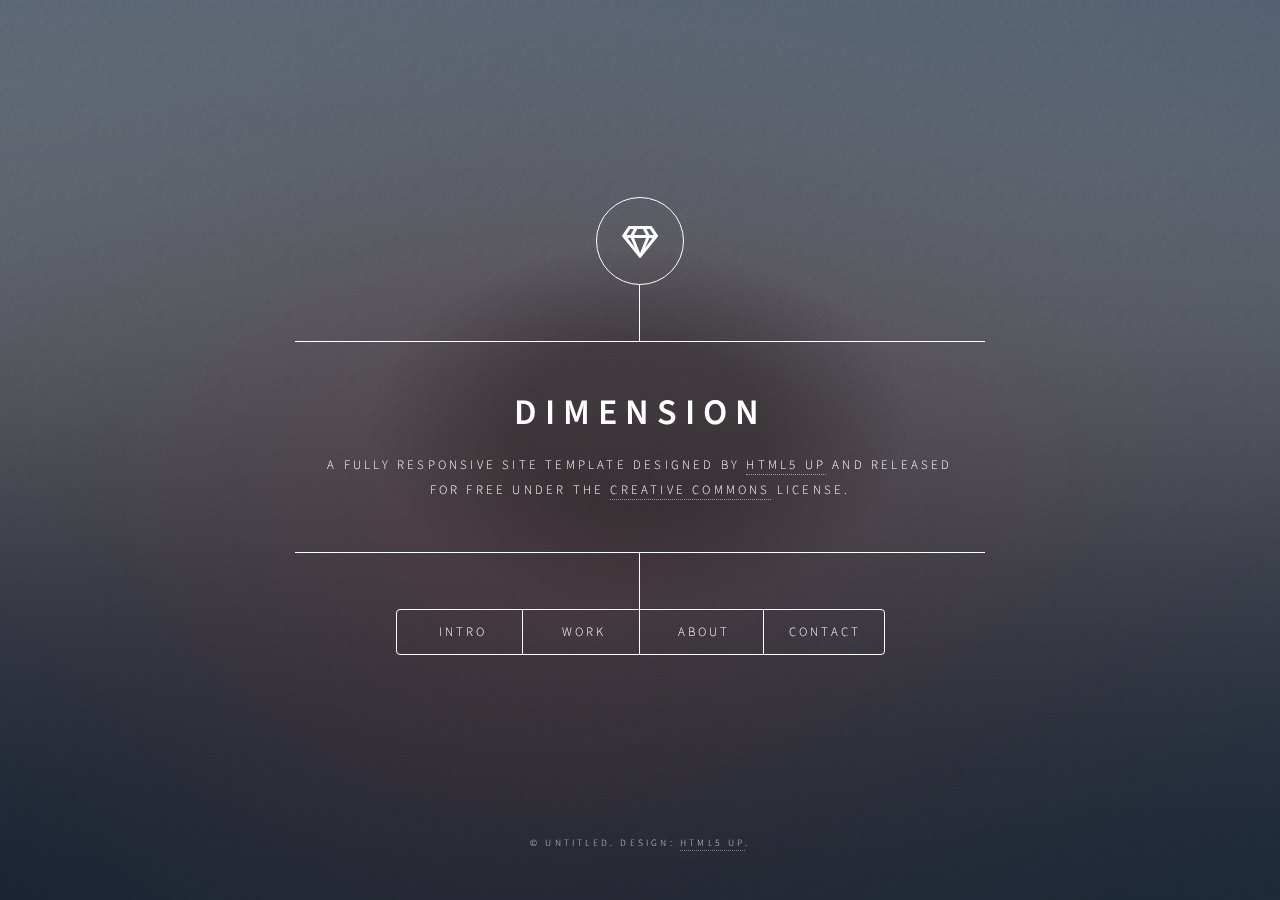
<file: backup.html>
<!DOCTYPE HTML>
<!--
	Dimension by HTML5 UP
	html5up.net | @ajlkn
	Free for personal and commercial use under the CCA 3.0 license (html5up.net/license)
-->
<html>
	<head>
		<title>Dimension by HTML5 UP</title>
		<meta charset="utf-8" />
		<meta name="viewport" content="width=device-width, initial-scale=1, user-scalable=no" />
		<link rel="stylesheet" href="assets/css/main.css" />
		<noscript><link rel="stylesheet" href="assets/css/noscript.css" /></noscript>
	</head>
	<body class="is-preload">

		<!-- Wrapper -->
			<div id="wrapper">

				<!-- Header -->
					<header id="header">
						<div class="logo">
							<span class="icon fa-gem"></span>
						</div>
						<div class="content">
							<div class="inner">
								<h1>Dimension</h1>
								<p>A fully responsive site template designed by <a href="https://html5up.net">HTML5 UP</a> and released<br />
								for free under the <a href="https://html5up.net/license">Creative Commons</a> license.</p>
							</div>
						</div>
						<nav>
							<ul>
								<li><a href="#intro">Intro</a></li>
								<li><a href="#work">Work</a></li>
								<li><a href="#about">About</a></li>
								<li><a href="#contact">Contact</a></li>
								<!--<li><a href="#elements">Elements</a></li>-->
							</ul>
						</nav>
					</header>

				<!-- Main -->
					<div id="main">

						<!-- Intro -->
							<article id="intro">
								<h2 class="major">Intro</h2>
								<span class="image main"><img src="images/pic01.jpg" alt="" /></span>
								<p>Aenean ornare velit lacus, ac varius enim ullamcorper eu. Proin aliquam facilisis ante interdum congue. Integer mollis, nisl amet convallis, porttitor magna ullamcorper, amet egestas mauris. Ut magna finibus nisi nec lacinia. Nam maximus erat id euismod egestas. By the way, check out my <a href="#work">awesome work</a>.</p>
								<p>Lorem ipsum dolor sit amet, consectetur adipiscing elit. Duis dapibus rutrum facilisis. Class aptent taciti sociosqu ad litora torquent per conubia nostra, per inceptos himenaeos. Etiam tristique libero eu nibh porttitor fermentum. Nullam venenatis erat id vehicula viverra. Nunc ultrices eros ut ultricies condimentum. Mauris risus lacus, blandit sit amet venenatis non, bibendum vitae dolor. Nunc lorem mauris, fringilla in aliquam at, euismod in lectus. Pellentesque habitant morbi tristique senectus et netus et malesuada fames ac turpis egestas. In non lorem sit amet elit placerat maximus. Pellentesque aliquam maximus risus, vel sed vehicula.</p>
							</article>

						<!-- Work -->
							<article id="work">
								<h2 class="major">Work</h2>
								<span class="image main"><img src="images/pic02.jpg" alt="" /></span>
								<p>Adipiscing magna sed dolor elit. Praesent eleifend dignissim arcu, at eleifend sapien imperdiet ac. Aliquam erat volutpat. Praesent urna nisi, fringila lorem et vehicula lacinia quam. Integer sollicitudin mauris nec lorem luctus ultrices.</p>
								<p>Nullam et orci eu lorem consequat tincidunt vivamus et sagittis libero. Mauris aliquet magna magna sed nunc rhoncus pharetra. Pellentesque condimentum sem. In efficitur ligula tate urna. Maecenas laoreet massa vel lacinia pellentesque lorem ipsum dolor. Nullam et orci eu lorem consequat tincidunt. Vivamus et sagittis libero. Mauris aliquet magna magna sed nunc rhoncus amet feugiat tempus.</p>
							</article>

						<!-- About -->
							<article id="about">
								<h2 class="major">About</h2>
								<span class="image main"><img src="images/pic03.jpg" alt="" /></span>
								<p>Lorem ipsum dolor sit amet, consectetur et adipiscing elit. Praesent eleifend dignissim arcu, at eleifend sapien imperdiet ac. Aliquam erat volutpat. Praesent urna nisi, fringila lorem et vehicula lacinia quam. Integer sollicitudin mauris nec lorem luctus ultrices. Aliquam libero et malesuada fames ac ante ipsum primis in faucibus. Cras viverra ligula sit amet ex mollis mattis lorem ipsum dolor sit amet.</p>
							</article>

						<!-- Contact -->
							<article id="contact">
								<h2 class="major">Contact</h2>
								<form method="post" action="#">
									<div class="fields">
										<div class="field half">
											<label for="name">Name</label>
											<input type="text" name="name" id="name" />
										</div>
										<div class="field half">
											<label for="email">Email</label>
											<input type="text" name="email" id="email" />
										</div>
										<div class="field">
											<label for="message">Message</label>
											<textarea name="message" id="message" rows="4"></textarea>
										</div>
									</div>
									<ul class="actions">
										<li><input type="submit" value="Send Message" class="primary" /></li>
										<li><input type="reset" value="Reset" /></li>
									</ul>
								</form>
								<ul class="icons">
									<li><a href="#" class="icon brands fa-twitter"><span class="label">Twitter</span></a></li>
									<li><a href="#" class="icon brands fa-facebook-f"><span class="label">Facebook</span></a></li>
									<li><a href="#" class="icon brands fa-instagram"><span class="label">Instagram</span></a></li>
									<li><a href="#" class="icon brands fa-github"><span class="label">GitHub</span></a></li>
								</ul>
							</article>

						<!-- Elements -->
							<article id="elements">
								<h2 class="major">Elements</h2>

								<section>
									<h3 class="major">Text</h3>
									<p>This is <b>bold</b> and this is <strong>strong</strong>. This is <i>italic</i> and this is <em>emphasized</em>.
									This is <sup>superscript</sup> text and this is <sub>subscript</sub> text.
									This is <u>underlined</u> and this is code: <code>for (;;) { ... }</code>. Finally, <a href="#">this is a link</a>.</p>
									<hr />
									<h2>Heading Level 2</h2>
									<h3>Heading Level 3</h3>
									<h4>Heading Level 4</h4>
									<h5>Heading Level 5</h5>
									<h6>Heading Level 6</h6>
									<hr />
									<h4>Blockquote</h4>
									<blockquote>Fringilla nisl. Donec accumsan interdum nisi, quis tincidunt felis sagittis eget tempus euismod. Vestibulum ante ipsum primis in faucibus vestibulum. Blandit adipiscing eu felis iaculis volutpat ac adipiscing accumsan faucibus. Vestibulum ante ipsum primis in faucibus lorem ipsum dolor sit amet nullam adipiscing eu felis.</blockquote>
									<h4>Preformatted</h4>
									<pre><code>i = 0;

while (!deck.isInOrder()) {
    print 'Iteration ' + i;
    deck.shuffle();
    i++;
}

print 'It took ' + i + ' iterations to sort the deck.';</code></pre>
								</section>

								<section>
									<h3 class="major">Lists</h3>

									<h4>Unordered</h4>
									<ul>
										<li>Dolor pulvinar etiam.</li>
										<li>Sagittis adipiscing.</li>
										<li>Felis enim feugiat.</li>
									</ul>

									<h4>Alternate</h4>
									<ul class="alt">
										<li>Dolor pulvinar etiam.</li>
										<li>Sagittis adipiscing.</li>
										<li>Felis enim feugiat.</li>
									</ul>

									<h4>Ordered</h4>
									<ol>
										<li>Dolor pulvinar etiam.</li>
										<li>Etiam vel felis viverra.</li>
										<li>Felis enim feugiat.</li>
										<li>Dolor pulvinar etiam.</li>
										<li>Etiam vel felis lorem.</li>
										<li>Felis enim et feugiat.</li>
									</ol>
									<h4>Icons</h4>
									<ul class="icons">
										<li><a href="#" class="icon brands fa-twitter"><span class="label">Twitter</span></a></li>
										<li><a href="#" class="icon brands fa-facebook-f"><span class="label">Facebook</span></a></li>
										<li><a href="#" class="icon brands fa-instagram"><span class="label">Instagram</span></a></li>
										<li><a href="#" class="icon brands fa-github"><span class="label">Github</span></a></li>
									</ul>

									<h4>Actions</h4>
									<ul class="actions">
										<li><a href="#" class="button primary">Default</a></li>
										<li><a href="#" class="button">Default</a></li>
									</ul>
									<ul class="actions stacked">
										<li><a href="#" class="button primary">Default</a></li>
										<li><a href="#" class="button">Default</a></li>
									</ul>
								</section>

								<section>
									<h3 class="major">Table</h3>
									<h4>Default</h4>
									<div class="table-wrapper">
										<table>
											<thead>
												<tr>
													<th>Name</th>
													<th>Description</th>
													<th>Price</th>
												</tr>
											</thead>
											<tbody>
												<tr>
													<td>Item One</td>
													<td>Ante turpis integer aliquet porttitor.</td>
													<td>29.99</td>
												</tr>
												<tr>
													<td>Item Two</td>
													<td>Vis ac commodo adipiscing arcu aliquet.</td>
													<td>19.99</td>
												</tr>
												<tr>
													<td>Item Three</td>
													<td> Morbi faucibus arcu accumsan lorem.</td>
													<td>29.99</td>
												</tr>
												<tr>
													<td>Item Four</td>
													<td>Vitae integer tempus condimentum.</td>
													<td>19.99</td>
												</tr>
												<tr>
													<td>Item Five</td>
													<td>Ante turpis integer aliquet porttitor.</td>
													<td>29.99</td>
												</tr>
											</tbody>
											<tfoot>
												<tr>
													<td colspan="2"></td>
													<td>100.00</td>
												</tr>
											</tfoot>
										</table>
									</div>

									<h4>Alternate</h4>
									<div class="table-wrapper">
										<table class="alt">
											<thead>
												<tr>
													<th>Name</th>
													<th>Description</th>
													<th>Price</th>
												</tr>
											</thead>
											<tbody>
												<tr>
													<td>Item One</td>
													<td>Ante turpis integer aliquet porttitor.</td>
													<td>29.99</td>
												</tr>
												<tr>
													<td>Item Two</td>
													<td>Vis ac commodo adipiscing arcu aliquet.</td>
													<td>19.99</td>
												</tr>
												<tr>
													<td>Item Three</td>
													<td> Morbi faucibus arcu accumsan lorem.</td>
													<td>29.99</td>
												</tr>
												<tr>
													<td>Item Four</td>
													<td>Vitae integer tempus condimentum.</td>
													<td>19.99</td>
												</tr>
												<tr>
													<td>Item Five</td>
													<td>Ante turpis integer aliquet porttitor.</td>
													<td>29.99</td>
												</tr>
											</tbody>
											<tfoot>
												<tr>
													<td colspan="2"></td>
													<td>100.00</td>
												</tr>
											</tfoot>
										</table>
									</div>
								</section>

								<section>
									<h3 class="major">Buttons</h3>
									<ul class="actions">
										<li><a href="#" class="button primary">Primary</a></li>
										<li><a href="#" class="button">Default</a></li>
									</ul>
									<ul class="actions">
										<li><a href="#" class="button">Default</a></li>
										<li><a href="#" class="button small">Small</a></li>
									</ul>
									<ul class="actions">
										<li><a href="#" class="button primary icon solid fa-download">Icon</a></li>
										<li><a href="#" class="button icon solid fa-download">Icon</a></li>
									</ul>
									<ul class="actions">
										<li><span class="button primary disabled">Disabled</span></li>
										<li><span class="button disabled">Disabled</span></li>
									</ul>
								</section>

								<section>
									<h3 class="major">Form</h3>
									<form method="post" action="#">
										<div class="fields">
											<div class="field half">
												<label for="demo-name">Name</label>
												<input type="text" name="demo-name" id="demo-name" value="" placeholder="Jane Doe" />
											</div>
											<div class="field half">
												<label for="demo-email">Email</label>
												<input type="email" name="demo-email" id="demo-email" value="" placeholder="jane@untitled.tld" />
											</div>
											<div class="field">
												<label for="demo-category">Category</label>
												<select name="demo-category" id="demo-category">
													<option value="">-</option>
													<option value="1">Manufacturing</option>
													<option value="1">Shipping</option>
													<option value="1">Administration</option>
													<option value="1">Human Resources</option>
												</select>
											</div>
											<div class="field half">
												<input type="radio" id="demo-priority-low" name="demo-priority" checked>
												<label for="demo-priority-low">Low</label>
											</div>
											<div class="field half">
												<input type="radio" id="demo-priority-high" name="demo-priority">
												<label for="demo-priority-high">High</label>
											</div>
											<div class="field half">
												<input type="checkbox" id="demo-copy" name="demo-copy">
												<label for="demo-copy">Email me a copy</label>
											</div>
											<div class="field half">
												<input type="checkbox" id="demo-human" name="demo-human" checked>
												<label for="demo-human">Not a robot</label>
											</div>
											<div class="field">
												<label for="demo-message">Message</label>
												<textarea name="demo-message" id="demo-message" placeholder="Enter your message" rows="6"></textarea>
											</div>
										</div>
										<ul class="actions">
											<li><input type="submit" value="Send Message" class="primary" /></li>
											<li><input type="reset" value="Reset" /></li>
										</ul>
									</form>
								</section>

							</article>

					</div>

				<!-- Footer -->
					<footer id="footer">
						<p class="copyright">&copy; Untitled. Design: <a href="https://html5up.net">HTML5 UP</a>.</p>
					</footer>

			</div>

		<!-- BG -->
			<div id="bg"></div>

		<!-- Scripts -->
			<script src="assets/js/jquery.min.js"></script>
			<script src="assets/js/browser.min.js"></script>
			<script src="assets/js/breakpoints.min.js"></script>
			<script src="assets/js/util.js"></script>
			<script src="assets/js/main.js"></script>

	</body>
</html>
</file>
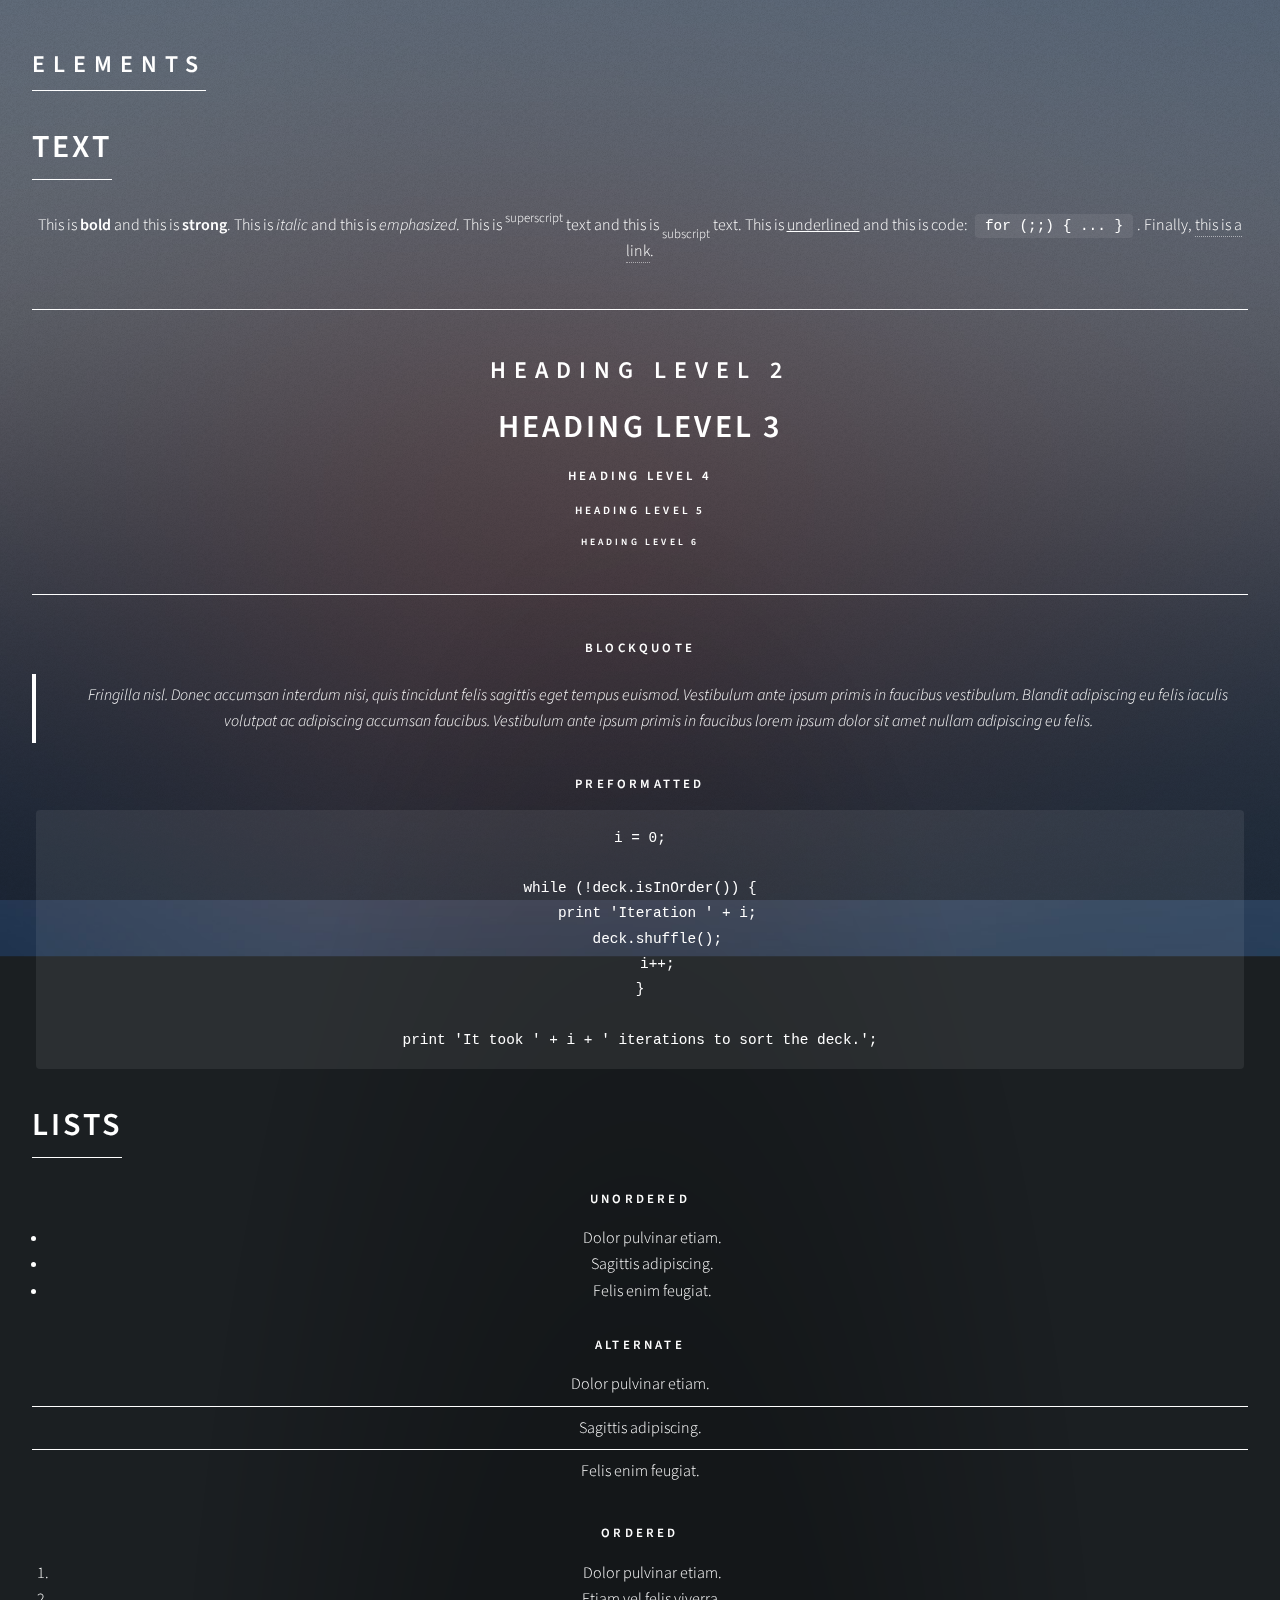
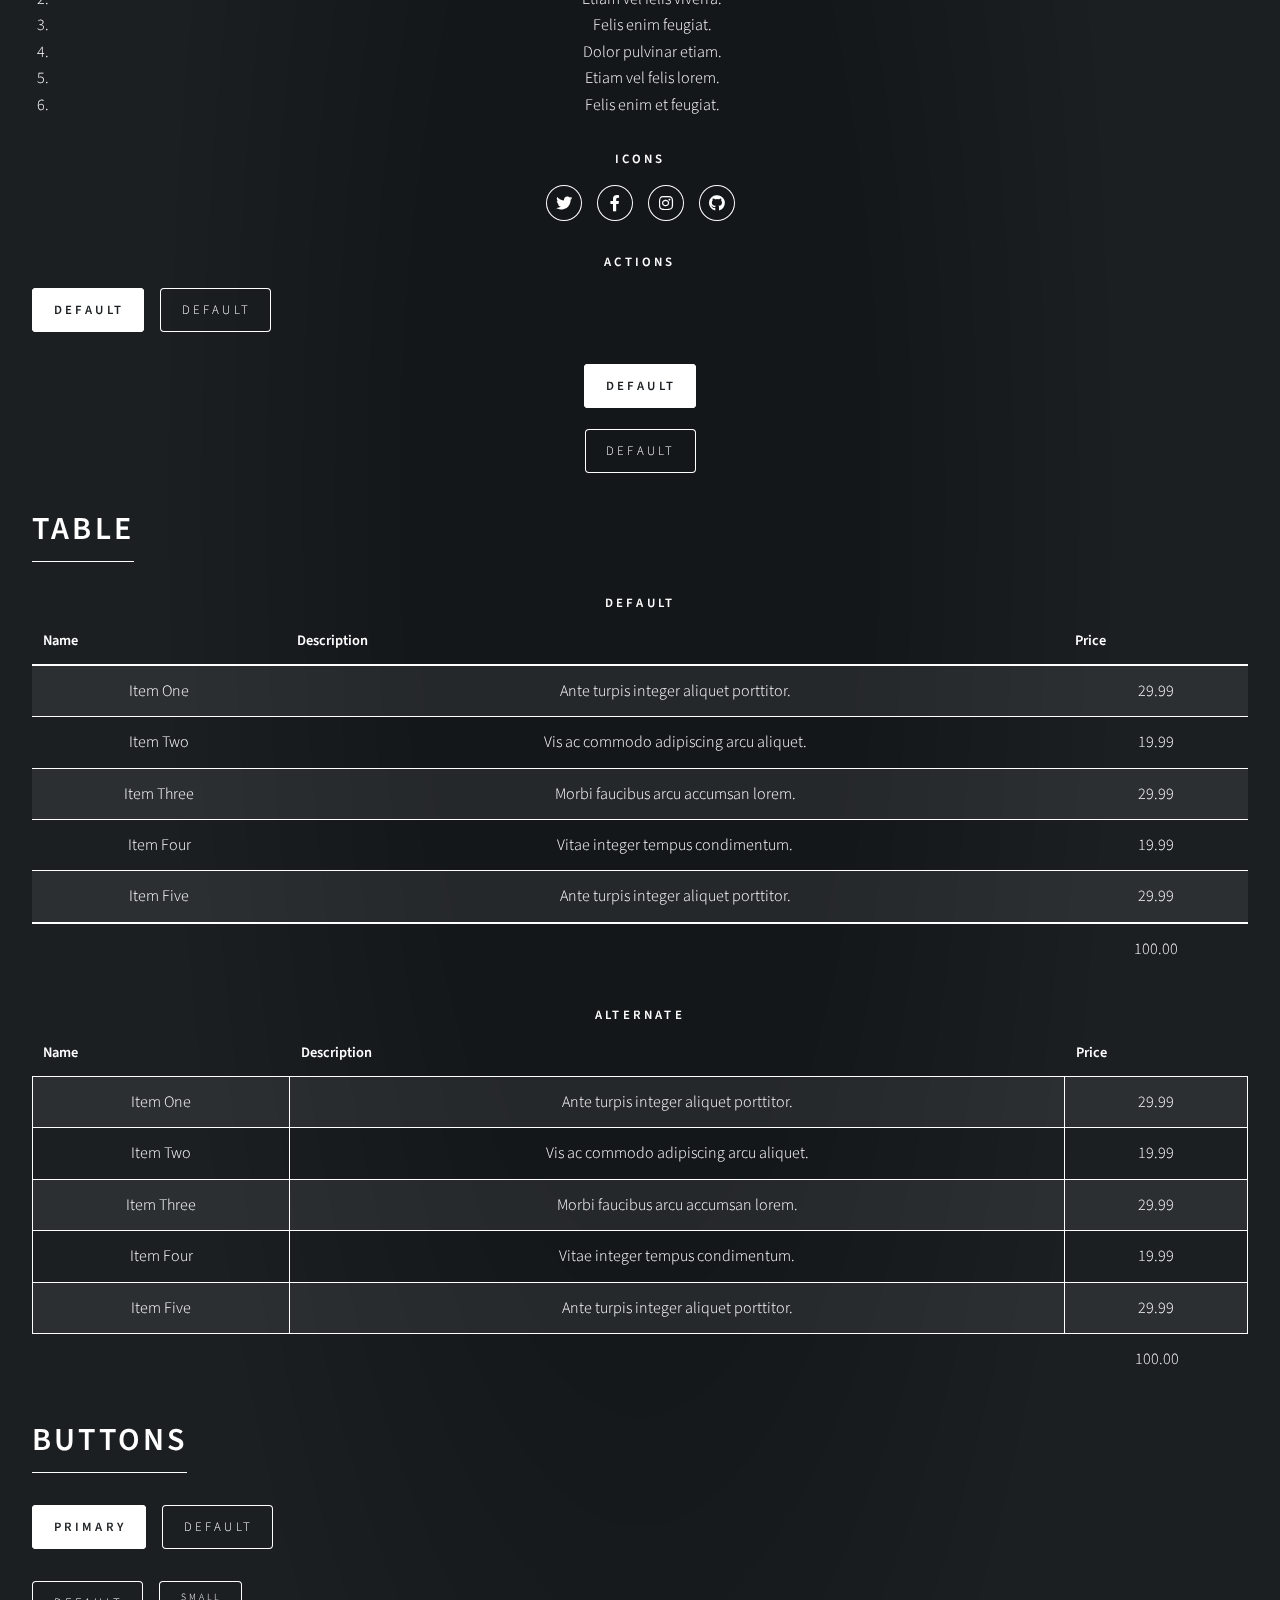
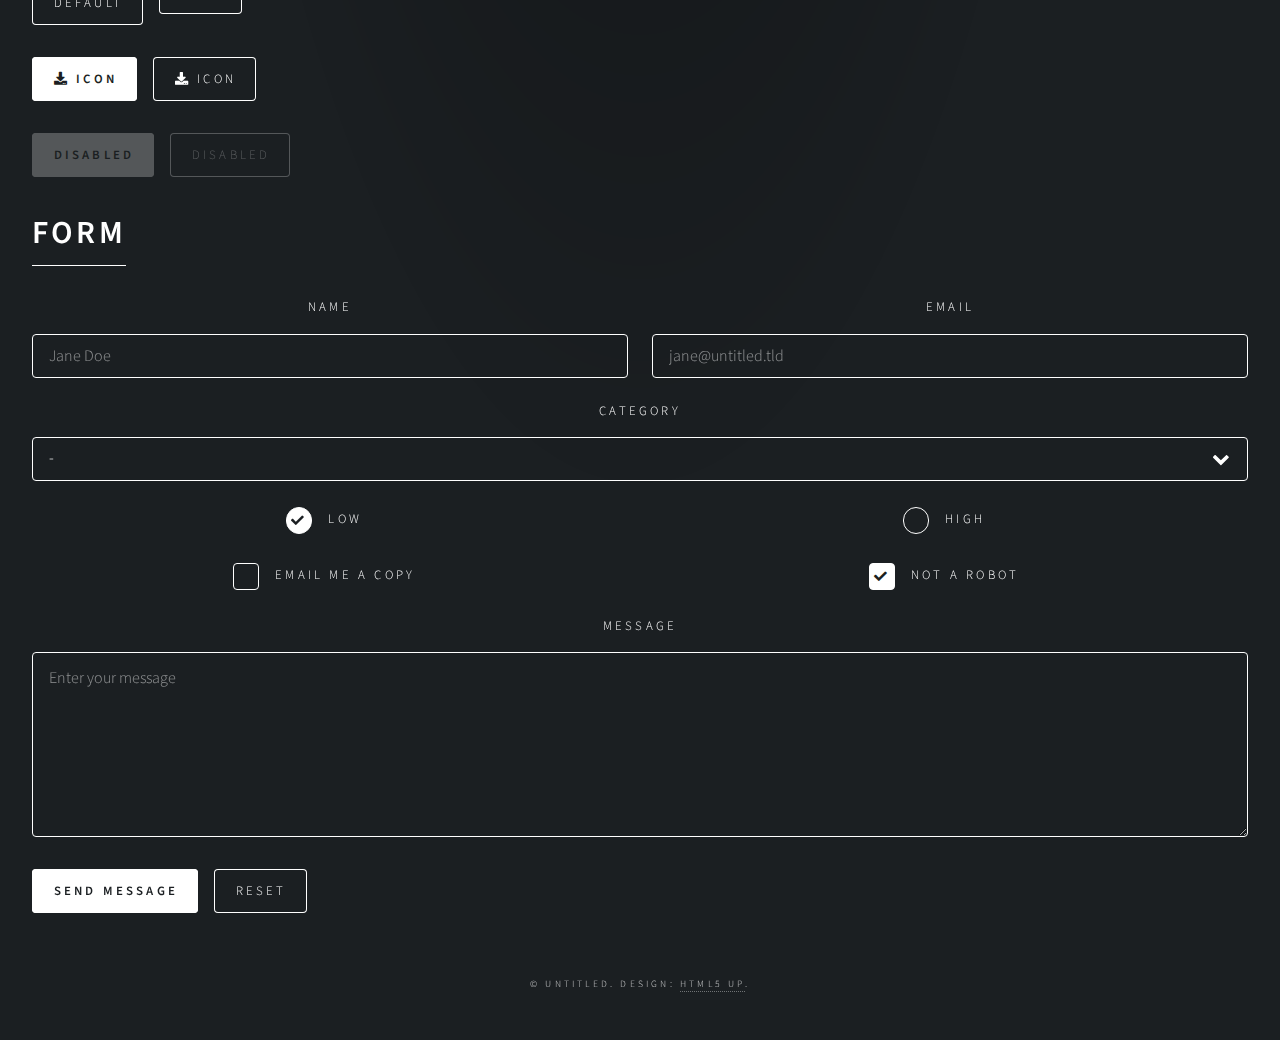
<file: elements.html>
<!DOCTYPE html>
<!--
	Dimension by HTML5 UP
	html5up.net | @ajlkn
	Free for personal and commercial use under the CCA 3.0 license (html5up.net/license)
-->
<html>
  <head>
    <title>Elements for Dimension by HTML5 UP</title>
    <meta charset="utf-8" />
    <meta
      name="viewport"
      content="width=device-width, initial-scale=1, user-scalable=no"
    />
    <link rel="stylesheet" href="assets/css/main.css" />
    <noscript
      ><link rel="stylesheet" href="assets/css/noscript.css"
    /></noscript>
  </head>

  <body class="is-preload">
    <!-- Wrapper -->
    <div id="wrapper">
      <!-- Header -->
      <header id="header">
        <!-- Elements -->
        <div id="elements">
          <h2 class="major">Elements</h2>

          <section>
            <h3 class="major">Text</h3>
            <p>
              This is <b>bold</b> and this is <strong>strong</strong>. This is
              <i>italic</i> and this is <em>emphasized</em>. This is
              <sup>superscript</sup> text and this is <sub>subscript</sub> text.
              This is <u>underlined</u> and this is code:
              <code>for (;;) { ... }</code>. Finally,
              <a href="#">this is a link</a>.
            </p>
            <hr />
            <h2>Heading Level 2</h2>
            <h3>Heading Level 3</h3>
            <h4>Heading Level 4</h4>
            <h5>Heading Level 5</h5>
            <h6>Heading Level 6</h6>
            <hr />
            <h4>Blockquote</h4>
            <blockquote>
              Fringilla nisl. Donec accumsan interdum nisi, quis tincidunt felis
              sagittis eget tempus euismod. Vestibulum ante ipsum primis in
              faucibus vestibulum. Blandit adipiscing eu felis iaculis volutpat
              ac adipiscing accumsan faucibus. Vestibulum ante ipsum primis in
              faucibus lorem ipsum dolor sit amet nullam adipiscing eu felis.
            </blockquote>
            <h4>Preformatted</h4>
            <pre><code>i = 0;

while (!deck.isInOrder()) {
    print 'Iteration ' + i;
    deck.shuffle();
    i++;
}

print 'It took ' + i + ' iterations to sort the deck.';</code></pre>
          </section>

          <section>
            <h3 class="major">Lists</h3>

            <h4>Unordered</h4>
            <ul>
              <li>Dolor pulvinar etiam.</li>
              <li>Sagittis adipiscing.</li>
              <li>Felis enim feugiat.</li>
            </ul>

            <h4>Alternate</h4>
            <ul class="alt">
              <li>Dolor pulvinar etiam.</li>
              <li>Sagittis adipiscing.</li>
              <li>Felis enim feugiat.</li>
            </ul>

            <h4>Ordered</h4>
            <ol>
              <li>Dolor pulvinar etiam.</li>
              <li>Etiam vel felis viverra.</li>
              <li>Felis enim feugiat.</li>
              <li>Dolor pulvinar etiam.</li>
              <li>Etiam vel felis lorem.</li>
              <li>Felis enim et feugiat.</li>
            </ol>
            <h4>Icons</h4>
            <ul class="icons">
              <li>
                <a href="#" class="icon brands fa-twitter"
                  ><span class="label">Twitter</span></a
                >
              </li>
              <li>
                <a href="#" class="icon brands fa-facebook-f"
                  ><span class="label">Facebook</span></a
                >
              </li>
              <li>
                <a href="#" class="icon brands fa-instagram"
                  ><span class="label">Instagram</span></a
                >
              </li>
              <li>
                <a href="#" class="icon brands fa-github"
                  ><span class="label">Github</span></a
                >
              </li>
            </ul>

            <h4>Actions</h4>
            <ul class="actions">
              <li><a href="#" class="button primary">Default</a></li>
              <li><a href="#" class="button">Default</a></li>
            </ul>
            <ul class="actions stacked">
              <li><a href="#" class="button primary">Default</a></li>
              <li><a href="#" class="button">Default</a></li>
            </ul>
          </section>

          <section>
            <h3 class="major">Table</h3>
            <h4>Default</h4>
            <div class="table-wrapper">
              <table>
                <thead>
                  <tr>
                    <th>Name</th>
                    <th>Description</th>
                    <th>Price</th>
                  </tr>
                </thead>
                <tbody>
                  <tr>
                    <td>Item One</td>
                    <td>Ante turpis integer aliquet porttitor.</td>
                    <td>29.99</td>
                  </tr>
                  <tr>
                    <td>Item Two</td>
                    <td>Vis ac commodo adipiscing arcu aliquet.</td>
                    <td>19.99</td>
                  </tr>
                  <tr>
                    <td>Item Three</td>
                    <td>Morbi faucibus arcu accumsan lorem.</td>
                    <td>29.99</td>
                  </tr>
                  <tr>
                    <td>Item Four</td>
                    <td>Vitae integer tempus condimentum.</td>
                    <td>19.99</td>
                  </tr>
                  <tr>
                    <td>Item Five</td>
                    <td>Ante turpis integer aliquet porttitor.</td>
                    <td>29.99</td>
                  </tr>
                </tbody>
                <tfoot>
                  <tr>
                    <td colspan="2"></td>
                    <td>100.00</td>
                  </tr>
                </tfoot>
              </table>
            </div>

            <h4>Alternate</h4>
            <div class="table-wrapper">
              <table class="alt">
                <thead>
                  <tr>
                    <th>Name</th>
                    <th>Description</th>
                    <th>Price</th>
                  </tr>
                </thead>
                <tbody>
                  <tr>
                    <td>Item One</td>
                    <td>Ante turpis integer aliquet porttitor.</td>
                    <td>29.99</td>
                  </tr>
                  <tr>
                    <td>Item Two</td>
                    <td>Vis ac commodo adipiscing arcu aliquet.</td>
                    <td>19.99</td>
                  </tr>
                  <tr>
                    <td>Item Three</td>
                    <td>Morbi faucibus arcu accumsan lorem.</td>
                    <td>29.99</td>
                  </tr>
                  <tr>
                    <td>Item Four</td>
                    <td>Vitae integer tempus condimentum.</td>
                    <td>19.99</td>
                  </tr>
                  <tr>
                    <td>Item Five</td>
                    <td>Ante turpis integer aliquet porttitor.</td>
                    <td>29.99</td>
                  </tr>
                </tbody>
                <tfoot>
                  <tr>
                    <td colspan="2"></td>
                    <td>100.00</td>
                  </tr>
                </tfoot>
              </table>
            </div>
          </section>

          <section>
            <h3 class="major">Buttons</h3>
            <ul class="actions">
              <li><a href="#" class="button primary">Primary</a></li>
              <li><a href="#" class="button">Default</a></li>
            </ul>
            <ul class="actions">
              <li><a href="#" class="button">Default</a></li>
              <li><a href="#" class="button small">Small</a></li>
            </ul>
            <ul class="actions">
              <li>
                <a href="#" class="button primary icon solid fa-download"
                  >Icon</a
                >
              </li>
              <li>
                <a href="#" class="button icon solid fa-download">Icon</a>
              </li>
            </ul>
            <ul class="actions">
              <li><span class="button primary disabled">Disabled</span></li>
              <li><span class="button disabled">Disabled</span></li>
            </ul>
          </section>

          <section>
            <h3 class="major">Form</h3>
            <form method="post" action="#">
              <div class="fields">
                <div class="field half">
                  <label for="demo-name">Name</label>
                  <input
                    type="text"
                    name="demo-name"
                    id="demo-name"
                    value=""
                    placeholder="Jane Doe"
                  />
                </div>
                <div class="field half">
                  <label for="demo-email">Email</label>
                  <input
                    type="email"
                    name="demo-email"
                    id="demo-email"
                    value=""
                    placeholder="jane@untitled.tld"
                  />
                </div>
                <div class="field">
                  <label for="demo-category">Category</label>
                  <select name="demo-category" id="demo-category">
                    <option value="">-</option>
                    <option value="1">Manufacturing</option>
                    <option value="1">Shipping</option>
                    <option value="1">Administration</option>
                    <option value="1">Human Resources</option>
                  </select>
                </div>
                <div class="field half">
                  <input
                    type="radio"
                    id="demo-priority-low"
                    name="demo-priority"
                    checked
                  />
                  <label for="demo-priority-low">Low</label>
                </div>
                <div class="field half">
                  <input
                    type="radio"
                    id="demo-priority-high"
                    name="demo-priority"
                  />
                  <label for="demo-priority-high">High</label>
                </div>
                <div class="field half">
                  <input type="checkbox" id="demo-copy" name="demo-copy" />
                  <label for="demo-copy">Email me a copy</label>
                </div>
                <div class="field half">
                  <input
                    type="checkbox"
                    id="demo-human"
                    name="demo-human"
                    checked
                  />
                  <label for="demo-human">Not a robot</label>
                </div>
                <div class="field">
                  <label for="demo-message">Message</label>
                  <textarea
                    name="demo-message"
                    id="demo-message"
                    placeholder="Enter your message"
                    rows="6"
                  ></textarea>
                </div>
              </div>
              <ul class="actions">
                <li>
                  <input type="submit" value="Send Message" class="primary" />
                </li>
                <li><input type="reset" value="Reset" /></li>
              </ul>
            </form>
          </section>
        </div>
      </header>
      <!-- Footer -->
      <footer id="footer">
        <p class="copyright">
          &copy; Untitled. Design: <a href="https://html5up.net">HTML5 UP</a>.
        </p>
      </footer>
    </div>

    <!-- BG -->
    <div id="bg"></div>

    <!-- Scripts -->
    <script src="assets/js/jquery.min.js"></script>
    <script src="assets/js/browser.min.js"></script>
    <script src="assets/js/breakpoints.min.js"></script>
    <script src="assets/js/util.js"></script>
    <script src="assets/js/main.js"></script>
  </body>
</html>
</file>
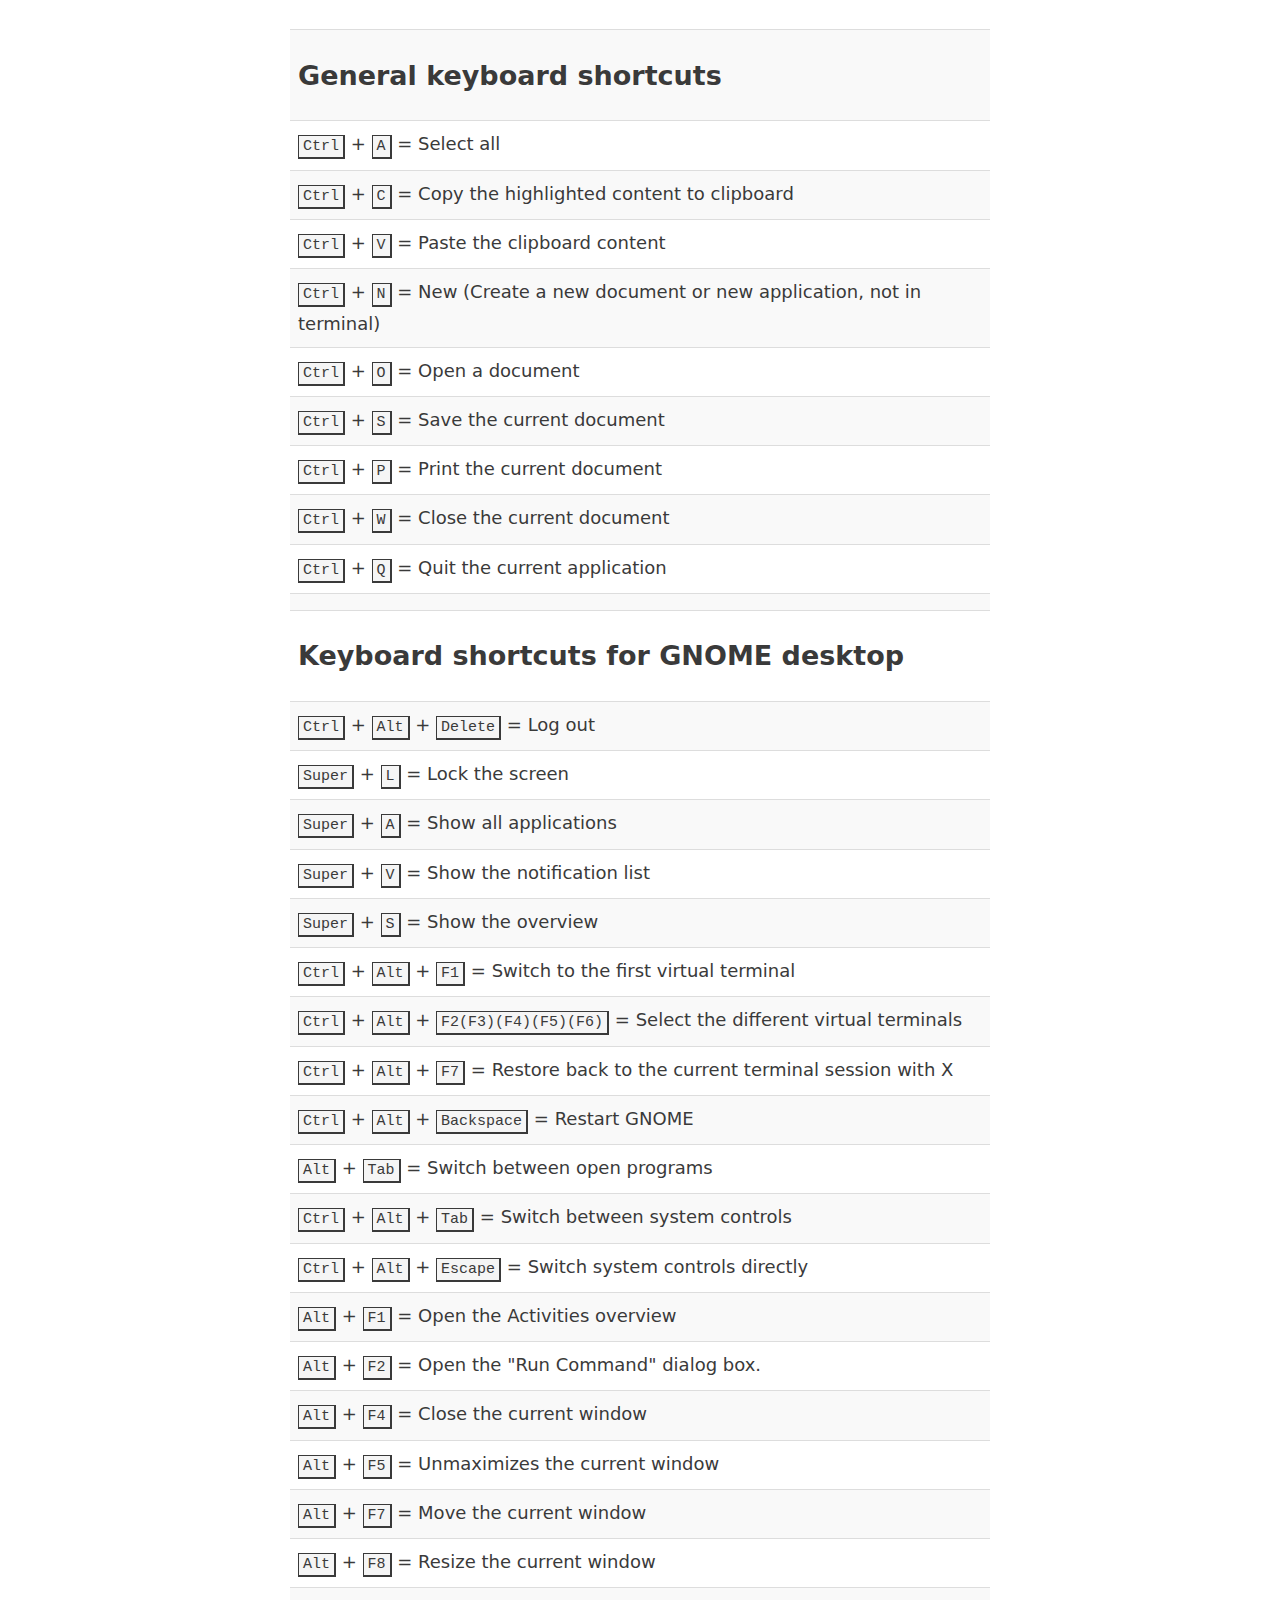
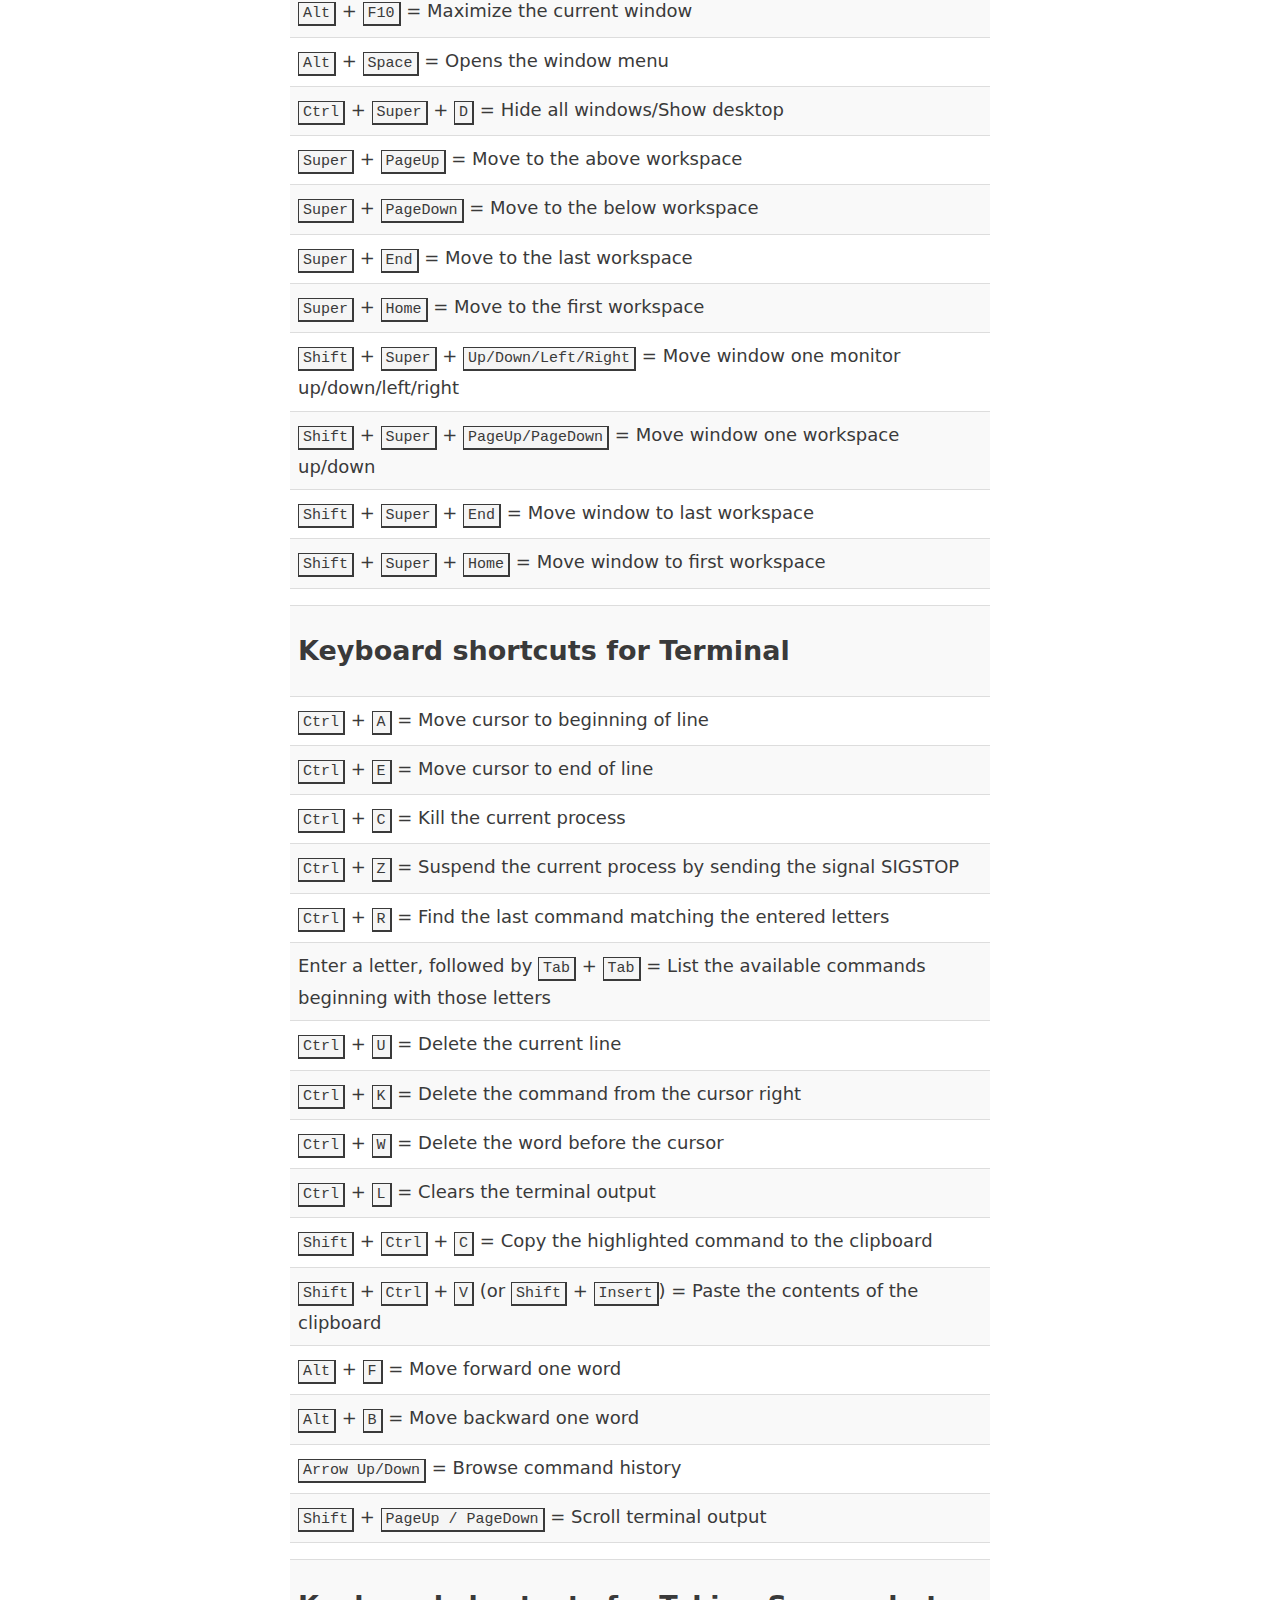
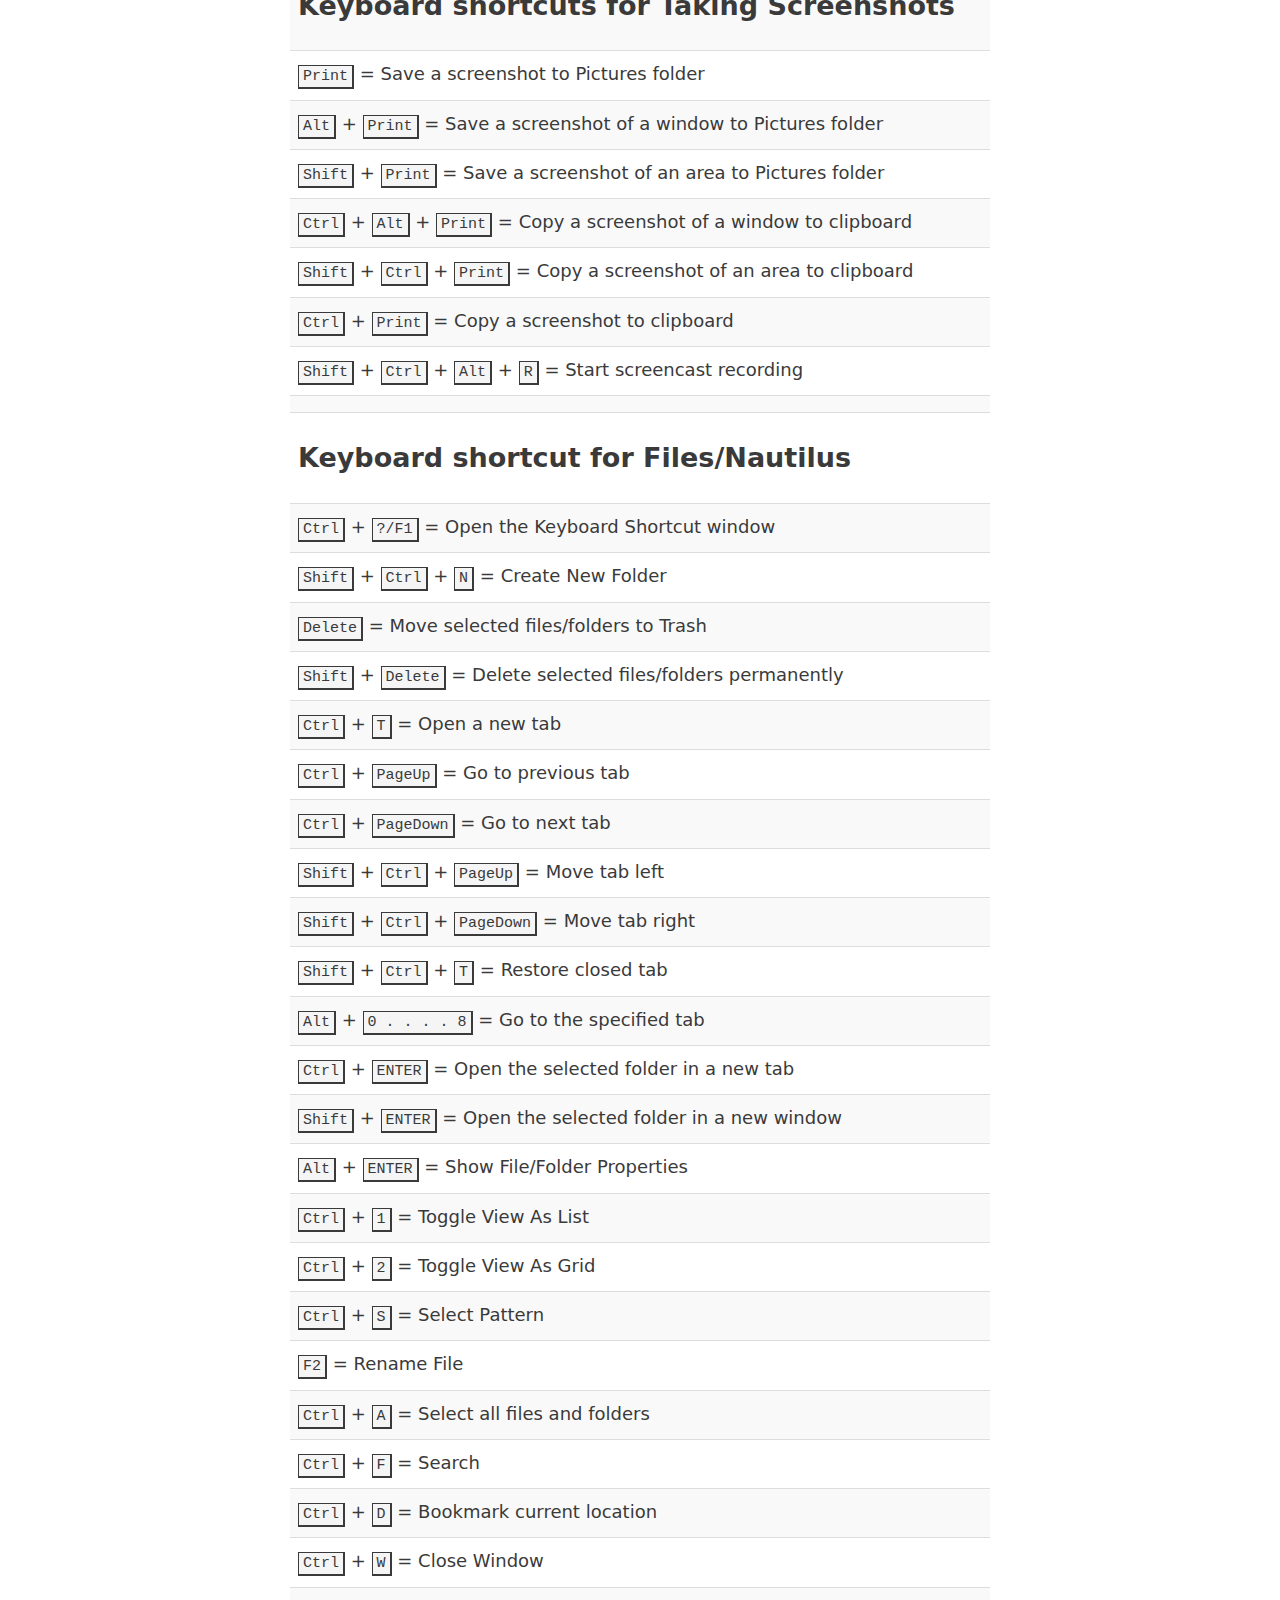
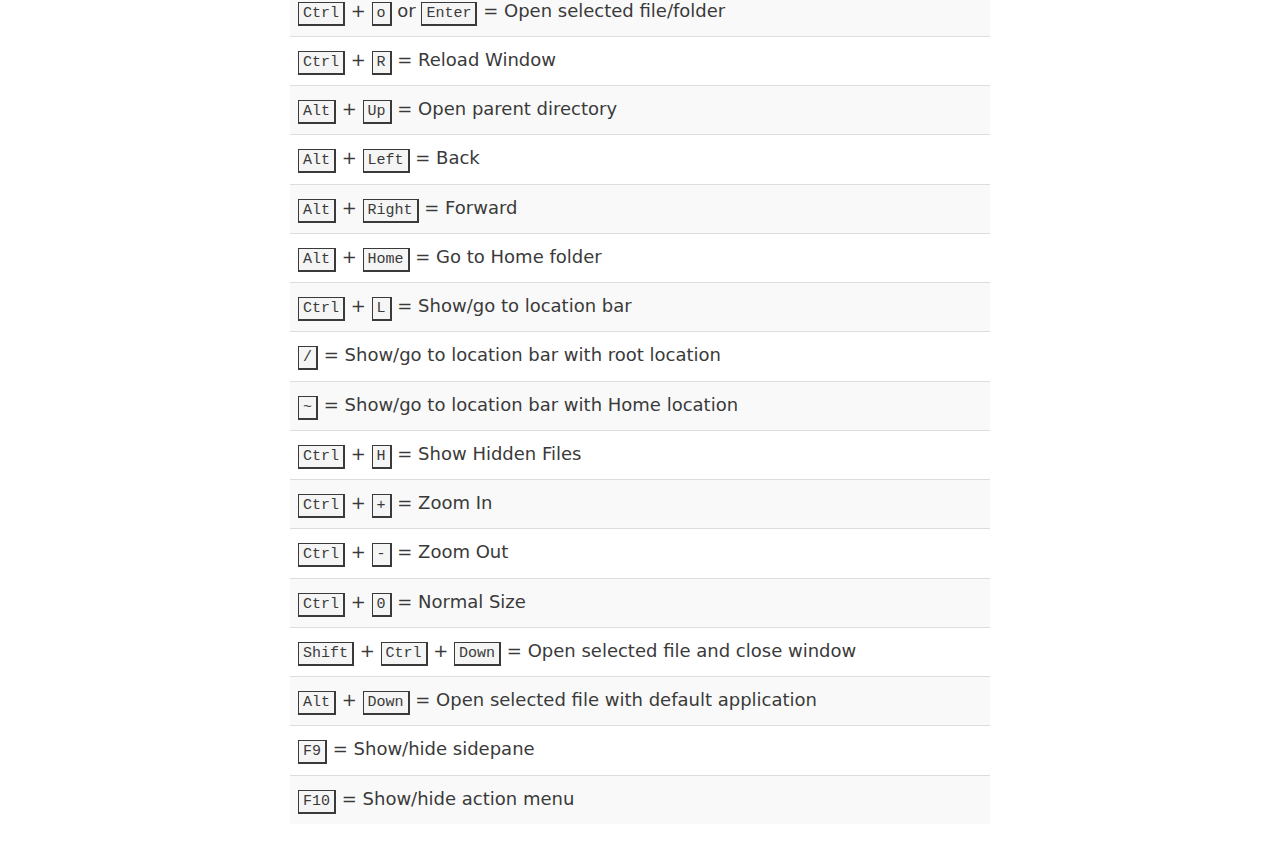
<file: blog/ubuntu_shortcut_key.html>
<!DOCTYPE html>
<html lang="en-US">
<head>
<meta charset="UTF-8">
<title>Useful Shortcut Keys in Ubuntu(GNOME)</title>

<style class="mte-css">*,*::before,*::after{box-sizing:border-box}html{line-height:1.15}body{font-family:-apple-system,system-ui,BlinkMacSystemFont,"Segoe UI",Oxygen-Sans,Ubuntu,Cantarell,"Helvetica Neue",Helvetica,Arial,sans-serif,"Apple Color Emoji","Segoe UI Emoji","Segoe UI Symbol","Noto Color Emoji";font-size:1rem;font-weight:400;line-height:1.5;margin:0;color:#3a3a3a}main{display:block}p{margin-top:0;margin-bottom:1.5em}hr{box-sizing:content-box;height:0;overflow:visible}pre{font-family:SFMono-Regular,Menlo,Monaco,Consolas,"Liberation Mono","Courier New",monospace;font-size:1em;overflow:auto}a{background-color:transparent;color:#C72F29}a:hover{color:#C72F29}abbr[title]{border-bottom:none;text-decoration:underline;text-decoration:underline dotted}b,strong{font-weight:bolder}code,kbd,samp{font-family:monospace, monospace;font-size:1em}small{font-size:80%}sub,sup{font-size:75%;line-height:0;position:relative;vertical-align:baseline}sub{bottom:-0.25em}sup{top:-0.5em}img{border-style:none;height:auto;max-width:100%;vertical-align:middle}img[width="0"]{display:none}svg{overflow:hidden;vertical-align:middle;fill:currentColor}figure{margin:0}button,input,optgroup,select,textarea{font-family:inherit;font-size:100%;line-height:1.15;margin:0}textarea{overflow:auto}details{display:block}summary{display:list-item}.scroll-locked{overflow:hidden}.flex{display:flex;justify-content:flex-start;flex-flow:row wrap}.flex-column{flex-direction:column !important}.flex-center{justify-content:center}.flex-between{justify-content:space-between}.flex-item-center{align-items:center}.flex-order2{order:2}.col{flex-grow:1}.col-100{flex:0 0 100%;max-width:100%}.col-83{flex:0 0 83.3333333333%;max-width:83.3333333333%}.col-75{flex:0 0 75%;max-width:75%}.col-50{flex:0 0 50%;max-width:50%}.col-33{flex:0 0 33.3333333333%;max-width:33.3333333333%}.col-25{flex:0 0 25%;max-width:25%}.col-16{flex:0 0 16.6666666667%;max-width:16.6666666667%} (min-width: 576px){.col-ph-100{flex:0 0 100%;max-width:100%}.col-ph-83{flex:0 0 83.3333333333%;max-width:83.3333333333%}.col-ph-75{flex:0 0 75%;max-width:75%}.col-ph-50{flex:0 0 50%;max-width:50%}.col-ph-33{flex:0 0 33.3333333333%;max-width:33.3333333333%}.col-ph-25{flex:0 0 25%;max-width:25%}.col-ph-16{flex:0 0 16.6666666667%;max-width:16.6666666667%}} (min-width: 880px){.col-tb-100{flex:0 0 100%;max-width:100%}.col-tb-83{flex:0 0 83.3333333333%;max-width:83.3333333333%}.col-tb-75{flex:0 0 75%;max-width:75%}.col-tb-50{flex:0 0 50%;max-width:50%}.col-tb-33{flex:0 0 33.3333333333%;max-width:33.3333333333%}.col-tb-25{flex:0 0 25%;max-width:25%}.col-tb-16{flex:0 0 16.6666666667%;max-width:16.6666666667%}}.site-wrapper{margin:0 auto 40px;max-width:1208px;width:100%;display:block;flex-direction:column;padding:16px 20px 0}.site-main{min-width:0;margin:0 auto}.single .site-main,.page .site-main,.search .site-main{max-width:800px}.single.content-wide .site-main{max-width:1350px !important}.single.content-wide .entry-content{max-width:700px}.entry-content{font-size:1.125em;line-height:1.75;margin:0 auto;width:100%}.entry-content li{margin-bottom:1em}.entry-title{font-size:1.75em} (min-width: 880px){.entry-title{font-size:2.5em}}.entry-meta{color:#595959;font-size:15px;line-height:1.5}.entry-meta a{text-decoration:none}.entry-meta a:hover{text-decoration:underline} (max-width: 800px){.post-thumbnail{margin-left:-20px;margin-right:-20px}}table{max-width:100%;width:100%;border-collapse:collapse;border-spacing:0;table-layout:fixed}.table{width:100%;margin:1.625em 0}.table th,.table td{padding:8px;line-height:1.625em;text-align:left;vertical-align:top;border-top:1px solid #ddd;word-wrap:break-word}.table th{font-weight:bold}.table thead th{vertical-align:bottom}.table th{background-color:#d9edf7}.table th.even{background-color:#d9edf7}.table tr.odd td{background-color:#f9f9f9}.table tr.odd td.even{background-color:#f9f9f9}.table tr.even td{background-color:#fff}.table tfoot th,.table tfoot td{background-color:#fff}.table tfoot th.even,.table tfoot td.even{background-color:#fff}.table tr:hover td{background-color:#f3f3f3 !important}.alignleft{display:inline;float:left;margin-right:1.5em}.alignright{display:inline;float:right;margin-left:1.5em}.aligncenter{clear:both;display:block;margin:0 auto;text-align:center}.size-auto,.size-full,.size-large,.size-medium,.size-thumbnail{max-width:100%;height:auto}.full-width,.w-100{width:100%}.text-left{text-align:left}.text-center{text-align:center}.text-right{text-align:right}.hidden{display:none;visibility:hidden}.mb-1{margin-bottom:1em}.mb-2{margin-bottom:2em}ul.inline-list{display:inline;list-style:none;margin:0;padding:0}ul.inline-list li{display:inline}.svg-icon{width:1em;height:1em}.svg-icon-large{width:2em;height:2em}#icon-spinner{width:40px;height:40px}#icon-spinner circle{fill:transparent;stroke:currentColor;stroke-width:4;stroke-linecap:round;stroke-dasharray:125.6;transform-origin:20px 20px 0;animation:spinner 2s linear infinite}@keyframes spinner{0%{transform:rotate(0deg);stroke-dashoffset:26.4}50%{transform:rotate(720deg);stroke-dashoffset:125.6}100%{transform:rotate(1080deg);stroke-dashoffset:26.4}}.alert{position:relative;padding:.75rem 1.25rem;margin-bottom:1rem;border:1px solid transparent;border-radius:.25rem}.alert-error{color:#721c24;background-color:#f8d7da;border-color:#f5c6cb}.alert-success{color:#155724;background-color:#d4edda;border-color:#c3e6cb}.alert-info{color:#0c5460;background-color:#d1ecf1;border-color:#bee5eb}kbd,.key,code{font-size:15px}kbd,.key{background-color:#f5f5f5;border-style:solid;border-width:1px 2px 2px 1px;padding:2px 4px}code,.url{background:#e6e6e6;border:1px solid #cacaca;border-radius:3px;color:#0a0a0a;font-size:0.875rem;line-height:1.85714rem;padding:4px 4px 1px;word-wrap:break-word}
</style>
<style class="mte-single-css">.content-wrapper{display:flex;flex-wrap:nowrap;flex-direction:column}.entry-content{flex:1;max-width:700px;min-width:0}.byline{display:inline}
</style>


<header class="entry-header">
  
</div>
<div class="entry-content" itemprop="text">
<table id="tablepress-38" class="tablepress tablepress-id-38 table">
<tbody class="row-hover">
<tr class="row-1 odd">
<td class="column-1"><h2>General keyboard shortcuts</h2></td>
</tr>
<tr class="row-2 even">
<td class="column-1"><kbd class="key">Ctrl</kbd> + <kbd class="key">A</kbd> = Select all</td>
</tr>
<tr class="row-3 odd">
<td class="column-1"><kbd class="key">Ctrl</kbd> + <kbd class="key">C</kbd> = Copy the highlighted content to clipboard</td>
</tr>
<tr class="row-4 even">
<td class="column-1"><kbd class="key">Ctrl</kbd> + <kbd class="key">V</kbd> = Paste the clipboard content</td>
</tr>
<tr class="row-5 odd">
<td class="column-1"><kbd class="key">Ctrl</kbd> + <kbd class="key">N</kbd> = New (Create a new document or new application, not in terminal)</td>
</tr>
<tr class="row-6 even">
<td class="column-1"><kbd class="key">Ctrl</kbd> + <kbd class="key">O</kbd> = Open a document</td>
</tr>
<tr class="row-7 odd">
<td class="column-1"><kbd class="key">Ctrl</kbd> + <kbd class="key">S</kbd> = Save the current document</td>
</tr>
<tr class="row-8 even">
<td class="column-1"><kbd class="key">Ctrl</kbd> + <kbd class="key">P</kbd> = Print the current document</td>
</tr>
<tr class="row-9 odd">
<td class="column-1"><kbd class="key">Ctrl</kbd> + <kbd class="key">W</kbd> = Close the current document</td>
</tr>
<tr class="row-10 even">
<td class="column-1"><kbd class="key">Ctrl</kbd> + <kbd class="key">Q</kbd> = Quit the current application</td>
</tr>
<tr class="row-11 odd">
<td class="column-1"></td>
</tr>
<tr class="row-12 even">
<td class="column-1"><h2>Keyboard shortcuts for GNOME desktop</h2></td>
</tr>
<tr class="row-13 odd">
<td class="column-1"><kbd class="key">Ctrl</kbd> + <kbd class="key">Alt</kbd> + <kbd class="key">Delete</kbd> = Log out</td>
</tr>
<tr class="row-14 even">
<td class="column-1"><kbd class="key">Super</kbd> + <kbd class="key">L</kbd> = Lock the screen</td>
</tr>
<tr class="row-15 odd">
<td class="column-1"><kbd class="key">Super</kbd> + <kbd class="key">A</kbd> = Show all applications</td>
</tr>
<tr class="row-16 even">
<td class="column-1"><kbd class="key">Super</kbd> + <kbd class="key">V</kbd> = Show the notification list</td>
</tr>
<tr class="row-17 odd">
<td class="column-1"><kbd class="key">Super</kbd> + <kbd class="key">S</kbd> = Show the overview</td>
</tr>
<tr class="row-18 even">
<td class="column-1"><kbd class="key">Ctrl</kbd> + <kbd class="key">Alt</kbd> + <kbd class="key">F1</kbd> = Switch to the first virtual terminal</td>
</tr>
<tr class="row-19 odd">
<td class="column-1"><kbd class="key">Ctrl</kbd> + <kbd class="key">Alt</kbd> + <kbd class="key">F2(F3)(F4)(F5)(F6)</kbd> = Select the different virtual terminals</td>
</tr>
<tr class="row-20 even">
<td class="column-1"><kbd class="key">Ctrl</kbd> + <kbd class="key">Alt</kbd> + <kbd class="key">F7</kbd> = Restore back to the current terminal session with X</td>
</tr>
<tr class="row-21 odd">
<td class="column-1"><kbd class="key">Ctrl</kbd> + <kbd class="key">Alt</kbd> + <kbd class="key">Backspace</kbd> = Restart GNOME</td>
</tr>
<tr class="row-22 even">
<td class="column-1"><kbd class="key">Alt</kbd> + <kbd class="key">Tab</kbd> = Switch between open programs</td>
</tr>
<tr class="row-23 odd">
<td class="column-1"><kbd class="key">Ctrl</kbd> + <kbd class="key">Alt</kbd> + <kbd class="key">Tab</kbd> = Switch between system controls</td>
</tr>
<tr class="row-24 even">
<td class="column-1"><kbd class="key">Ctrl</kbd> + <kbd class="key">Alt</kbd> + <kbd class="key">Escape</kbd> = Switch system controls directly</td>
</tr>
<tr class="row-25 odd">
<td class="column-1"><kbd class="key">Alt</kbd> + <kbd class="key">F1</kbd> = Open the Activities overview</td>
</tr>
<tr class="row-26 even">
<td class="column-1"><kbd class="key">Alt</kbd> + <kbd class="key">F2</kbd> = Open the "Run Command" dialog box.</td>
</tr>
<tr class="row-27 odd">
<td class="column-1"><kbd class="key">Alt</kbd> + <kbd class="key">F4</kbd> = Close the current window</td>
</tr>
<tr class="row-28 even">
<td class="column-1"><kbd class="key">Alt</kbd> + <kbd class="key">F5</kbd> = Unmaximizes the current window</td>
</tr>
<tr class="row-29 odd">
<td class="column-1"><kbd class="key">Alt</kbd> + <kbd class="key">F7</kbd> = Move the current window</td>
</tr>
<tr class="row-30 even">
<td class="column-1"><kbd class="key">Alt</kbd> + <kbd class="key">F8</kbd> = Resize the current window</td>
</tr>
<tr class="row-31 odd">
<td class="column-1"><kbd class="key">Alt</kbd> + <kbd class="key">F10</kbd> = Maximize the current window</td>
</tr>
<tr class="row-32 even">
<td class="column-1"><kbd class="key">Alt</kbd> + <kbd class="key">Space</kbd> = Opens the window menu</td>
</tr>
<tr class="row-33 odd">
<td class="column-1"><kbd class="key">Ctrl</kbd> + <kbd class="key">Super</kbd> + <kbd class="key">D</kbd> = Hide all windows/Show desktop</td>
</tr>
<tr class="row-34 even">
<td class="column-1"><kbd class="key">Super</kbd> + <kbd class="key">PageUp</kbd> = Move to the above workspace</td>
</tr>
<tr class="row-35 odd">
<td class="column-1"><kbd class="key">Super</kbd> + <kbd class="key">PageDown</kbd> = Move to the below workspace</td>
</tr>
<tr class="row-36 even">
<td class="column-1"><kbd class="key">Super</kbd> + <kbd class="key">End</kbd> = Move to the last workspace</td>
</tr>
<tr class="row-37 odd">
<td class="column-1"><kbd class="key">Super</kbd> + <kbd class="key">Home</kbd> = Move to the first workspace</td>
</tr>
<tr class="row-38 even">
<td class="column-1"><kbd class="key">Shift</kbd> + <kbd class="key">Super</kbd> + <kbd class="key">Up/Down/Left/Right</kbd> = Move window one monitor up/down/left/right</td>
</tr>
<tr class="row-39 odd">
<td class="column-1"><kbd class="key">Shift</kbd> + <kbd class="key">Super</kbd> + <kbd class="key">PageUp/PageDown</kbd> = Move window one workspace up/down</td>
</tr>
<tr class="row-40 even">
<td class="column-1"><kbd class="key">Shift</kbd> + <kbd class="key">Super</kbd> + <kbd class="key">End</kbd> = Move window to last workspace</td>
</tr>
<tr class="row-41 odd">
<td class="column-1"><kbd class="key">Shift</kbd> + <kbd class="key">Super</kbd> + <kbd class="key">Home</kbd> = Move window to first workspace</td>
</tr>
<tr class="row-42 even">
<td class="column-1"></td>
</tr>
<tr class="row-43 odd">
<td class="column-1"><h2>Keyboard shortcuts for Terminal</h2></td>
</tr>
<tr class="row-44 even">
<td class="column-1"><kbd class="key">Ctrl</kbd> + <kbd class="key">A</kbd> = Move cursor to beginning of line</td>
</tr>
<tr class="row-45 odd">
<td class="column-1"><kbd class="key">Ctrl</kbd> + <kbd class="key">E</kbd> = Move cursor to end of line</td>
</tr>
<tr class="row-46 even">
<td class="column-1"><kbd class="key">Ctrl</kbd> + <kbd class="key">C</kbd> = Kill the current process</td>
</tr>
<tr class="row-47 odd">
<td class="column-1"><kbd class="key">Ctrl</kbd> + <kbd class="key">Z</kbd> = Suspend the current process by sending the signal SIGSTOP</td>
</tr>
<tr class="row-48 even">
<td class="column-1"><kbd class="key">Ctrl</kbd> + <kbd class="key">R</kbd> = Find the last command matching the entered letters</td>
</tr>
<tr class="row-49 odd">
<td class="column-1">Enter a letter, followed by <kbd class="key">Tab</kbd> + <kbd class="key">Tab</kbd> = List the available commands beginning with those letters</td>
</tr>
<tr class="row-50 even">
<td class="column-1"><kbd class="key">Ctrl</kbd> + <kbd class="key">U</kbd> = Delete the current line</td>
</tr>
<tr class="row-51 odd">
<td class="column-1"><kbd class="key">Ctrl</kbd> + <kbd class="key">K</kbd> = Delete the command from the cursor right</td>
</tr>
<tr class="row-52 even">
<td class="column-1"><kbd class="key">Ctrl</kbd> + <kbd class="key">W</kbd> = Delete the word before the cursor</td>
</tr>
<tr class="row-53 odd">
<td class="column-1"><kbd class="key">Ctrl</kbd> + <kbd class="key">L</kbd> = Clears the terminal output</td>
</tr>
<tr class="row-54 even">
<td class="column-1"><kbd class="key">Shift</kbd> + <kbd class="key">Ctrl</kbd> + <kbd class="key">C</kbd> = Copy the highlighted command to the clipboard</td>
</tr>
<tr class="row-55 odd">
<td class="column-1"><kbd class="key">Shift</kbd> + <kbd class="key">Ctrl</kbd> + <kbd class="key">V</kbd> (or <kbd class="key">Shift</kbd> + <kbd class="key">Insert</kbd>) = Paste the contents of the clipboard</td>
</tr>
<tr class="row-56 even">
<td class="column-1"><kbd class="key">Alt</kbd> + <kbd class="key">F</kbd> = Move forward one word</td>
</tr>
<tr class="row-57 odd">
<td class="column-1"><kbd class="key">Alt</kbd> + <kbd class="key">B</kbd> = Move backward one word</td>
</tr>
<tr class="row-58 even">
<td class="column-1"><kbd class="key">Arrow Up/Down</kbd> = Browse command history</td>
</tr>
<tr class="row-59 odd">
<td class="column-1"><kbd class="key">Shift</kbd> + <kbd class="key">PageUp / PageDown</kbd> = Scroll terminal output</td>
</tr>
<tr class="row-60 even">
<td class="column-1"></td>
</tr>
<tr class="row-61 odd">
<td class="column-1"><h2>Keyboard shortcuts for Taking Screenshots</h2></td>
</tr>
<tr class="row-62 even">
<td class="column-1"><kbd class="key">Print</kbd> = Save a screenshot to Pictures folder</td>
</tr>
<tr class="row-63 odd">
<td class="column-1"><kbd class="key">Alt</kbd> + <kbd class="key">Print</kbd> = Save a screenshot of a window to Pictures folder</td>
</tr>
<tr class="row-64 even">
<td class="column-1"><kbd class="key">Shift</kbd> + <kbd class="key">Print</kbd> = Save a screenshot of an area to Pictures folder</td>
</tr>
<tr class="row-65 odd">
<td class="column-1"><kbd class="key">Ctrl</kbd> + <kbd class="key">Alt</kbd> + <kbd class="key">Print</kbd> = Copy a screenshot of a window to clipboard</td>
</tr>
<tr class="row-66 even">
<td class="column-1"><kbd class="key">Shift</kbd> + <kbd class="key">Ctrl</kbd> + <kbd class="key">Print</kbd> = Copy a screenshot of an area to clipboard</td>
</tr>
<tr class="row-67 odd">
<td class="column-1"><kbd class="key">Ctrl</kbd> + <kbd class="key">Print</kbd> = Copy a screenshot to clipboard</td>
</tr>
<tr class="row-68 even">
<td class="column-1"><kbd class="key">Shift</kbd> + <kbd class="key">Ctrl</kbd> + <kbd class="key">Alt</kbd> + <kbd class="key">R</kbd> = Start screencast recording</td>
</tr>
<tr class="row-69 odd">
<td class="column-1"></td>
</tr>
<tr class="row-70 even">
<td class="column-1"><h2>Keyboard shortcut for Files/Nautilus</h2></td>
</tr>
<tr class="row-71 odd">
<td class="column-1"><kbd class="key">Ctrl</kbd> + <kbd class="key">?/F1</kbd> = Open the Keyboard Shortcut window</td>
</tr>
<tr class="row-72 even">
<td class="column-1"><kbd class="key">Shift</kbd> + <kbd class="key">Ctrl</kbd> + <kbd class="key">N</kbd> = Create New Folder</td>
</tr>
<tr class="row-73 odd">
<td class="column-1"><kbd class="key">Delete</kbd> = Move selected files/folders to Trash</td>
</tr>
<tr class="row-74 even">
<td class="column-1"><kbd class="key">Shift</kbd> + <kbd class="key">Delete</kbd> = Delete selected files/folders permanently</td>
</tr>
<tr class="row-75 odd">
<td class="column-1"><kbd class="key">Ctrl</kbd> + <kbd class="key">T</kbd> = Open a new tab</td>
</tr>
<tr class="row-76 even">
<td class="column-1"><kbd class="key">Ctrl</kbd> + <kbd class="key">PageUp</kbd> = Go to previous tab</td>
</tr>
<tr class="row-77 odd">
<td class="column-1"><kbd class="key">Ctrl</kbd> + <kbd class="key">PageDown</kbd> = Go to next tab</td>
</tr>
<tr class="row-78 even">
<td class="column-1"><kbd class="key">Shift</kbd> + <kbd class="key">Ctrl</kbd> + <kbd class="key">PageUp</kbd> = Move tab left</td>
</tr>
<tr class="row-79 odd">
<td class="column-1"><kbd class="key">Shift</kbd> + <kbd class="key">Ctrl</kbd> + <kbd class="key">PageDown</kbd> = Move tab right</td>
</tr>
<tr class="row-80 even">
<td class="column-1"><kbd class="key">Shift</kbd> + <kbd class="key">Ctrl</kbd> + <kbd class="key">T</kbd> = Restore closed tab</td>
</tr>
<tr class="row-81 odd">
<td class="column-1"><kbd class="key">Alt</kbd> + <kbd class="key">0 . . . . 8</kbd> = Go to the specified tab</td>
</tr>
<tr class="row-82 even">
<td class="column-1"><kbd class="key">Ctrl</kbd> + <kbd class="key">ENTER</kbd> = Open the selected folder in a new tab</td>
</tr>
<tr class="row-83 odd">
<td class="column-1"><kbd class="key">Shift</kbd> + <kbd class="key">ENTER</kbd> = Open the selected folder in a new window</td>
</tr>
<tr class="row-84 even">
<td class="column-1"><kbd class="key">Alt</kbd> + <kbd class="key">ENTER</kbd> = Show File/Folder Properties</td>
</tr>
<tr class="row-85 odd">
<td class="column-1"><kbd class="key">Ctrl</kbd> + <kbd class="key">1</kbd> = Toggle View As List</td>
</tr>
<tr class="row-86 even">
<td class="column-1"><kbd class="key">Ctrl</kbd> + <kbd class="key">2</kbd> = Toggle View As Grid</td>
</tr>
<tr class="row-87 odd">
<td class="column-1"><kbd class="key">Ctrl</kbd> + <kbd class="key">S</kbd> = Select Pattern</td>
</tr>
<tr class="row-88 even">
<td class="column-1"><kbd class="key">F2</kbd> = Rename File</td>
</tr>
<tr class="row-89 odd">
<td class="column-1"><kbd class="key">Ctrl</kbd> + <kbd class="key">A</kbd> = Select all files and folders</td>
</tr>
<tr class="row-90 even">
<td class="column-1"><kbd class="key">Ctrl</kbd> + <kbd class="key">F</kbd> = Search</td>
</tr>
<tr class="row-91 odd">
<td class="column-1"><kbd class="key">Ctrl</kbd> + <kbd class="key">D</kbd> = Bookmark current location</td>
</tr>
<tr class="row-92 even">
<td class="column-1"><kbd class="key">Ctrl</kbd> + <kbd class="key">W</kbd> = Close Window</td>
</tr>
<tr class="row-93 odd">
<td class="column-1"><kbd class="key">Ctrl</kbd> + <kbd class="key">o</kbd> or <kbd class="key">Enter</kbd> = Open selected file/folder</td>
</tr>
<tr class="row-94 even">
<td class="column-1"><kbd class="key">Ctrl</kbd> + <kbd class="key">R</kbd> = Reload Window</td>
</tr>
<tr class="row-95 odd">
<td class="column-1"><kbd class="key">Alt</kbd> + <kbd class="key">Up</kbd> = Open parent directory</td>
</tr>
<tr class="row-96 even">
<td class="column-1"><kbd class="key">Alt</kbd> + <kbd class="key">Left</kbd> = Back</td>
</tr>
<tr class="row-97 odd">
<td class="column-1"><kbd class="key">Alt</kbd> + <kbd class="key">Right</kbd> = Forward</td>
</tr>
<tr class="row-98 even">
<td class="column-1"><kbd class="key">Alt</kbd> + <kbd class="key">Home</kbd> = Go to Home folder</td>
</tr>
<tr class="row-99 odd">
<td class="column-1"><kbd class="key">Ctrl</kbd> + <kbd class="key">L</kbd> = Show/go to location bar</td>
</tr>
<tr class="row-100 even">
<td class="column-1"><kbd class="key">/</kbd> = Show/go to location bar with root location</td>
</tr>
<tr class="row-101 odd">
<td class="column-1"><kbd class="key">~</kbd> = Show/go to location bar with Home location</td>
</tr>
<tr class="row-102 even">
<td class="column-1"><kbd class="key">Ctrl</kbd> + <kbd class="key">H</kbd> = Show Hidden Files</td>
</tr>
<tr class="row-103 odd">
<td class="column-1"><kbd class="key">Ctrl</kbd> + <kbd class="key">+</kbd> = Zoom In</td>
</tr>
<tr class="row-104 even">
<td class="column-1"><kbd class="key">Ctrl</kbd> + <kbd class="key">-</kbd> = Zoom Out</td>
</tr>
<tr class="row-105 odd">
<td class="column-1"><kbd class="key">Ctrl</kbd> + <kbd class="key">0</kbd> = Normal Size</td>
</tr>
<tr class="row-106 even">
<td class="column-1"><kbd class="key">Shift</kbd> + <kbd class="key">Ctrl</kbd> + <kbd class="key">Down</kbd> = Open selected file and close window</td>
</tr>
<tr class="row-107 odd">
<td class="column-1"><kbd class="key">Alt</kbd> + <kbd class="key">Down</kbd> = Open selected file with default application</td>
</tr>
<tr class="row-108 even">
<td class="column-1"><kbd class="key">F9</kbd> = Show/hide sidepane</td>
</tr>
<tr class="row-109 odd">
<td class="column-1"><kbd class="key">F10</kbd> = Show/hide action menu</td>
</tr>
</tbody>
</table>

<p>For those who want to configure your own keyboard shortcuts, you can do so at &#8220;Settings -&gt; Devices -&gt; Keyboard.&#8221;</p>
</body>
</html>
</file>
<file: assets/css/noscript.css>
/*
	Dimension by HTML5 UP
	html5up.net | @ajlkn
	Free for personal and commercial use under the CCA 3.0 license (html5up.net/license)
*/

/* BG */

	body.is-preload #bg:before {
		background-color: transparent;
	}

/* Header */

	body.is-preload #header {
		-moz-filter: none;
		-webkit-filter: none;
		-ms-filter: none;
		filter: none;
	}

		body.is-preload #header > * {
			opacity: 1;
		}

		body.is-preload #header .content .inner {
			max-height: none;
			padding: 3rem 2rem;
			opacity: 1;
		}

/* Main */

	#main article {
		opacity: 1;
		margin: 4rem 0 0 0;
	}
</file>
<file: assets/css/main.css>
@import url(fontawesome-all.min.css);
@import url('https://fonts.googleapis.com/css?family=Source+Sans+Pro:300italic,600italic,300,600');

.tag {
  display: inline-block;
  padding: 3px 8px;
  margin-right: 10px;
  background-color: #2c3e50;
  color: #ffffff;
  border-radius: 3px;
  font-size: 12px;
  font-weight: bold;
}

.video-container {
  position: relative;
  width: 100%; /* or max-width: 640px; for a max width */
  padding-top: 56.25%; /* 16:9 Aspect Ratio */
}

.video-container video,
.video-container iframe {
  position: absolute;
  top: 0;
  left: 0;
  width: 100%;
  height: 100%;
}

/*
	Dimension by HTML5 UP
	html5up.net | @ajlkn
	Free for personal and commercial use under the CCA 3.0 license (html5up.net/license)
*/

html,
body,
div,
span,
applet,
object,
iframe,
h1,
h2,
h3,
h4,
h5,
h6,
p,
blockquote,
pre,
a,
abbr,
acronym,
address,
big,
cite,
code,
del,
dfn,
em,
img,
ins,
kbd,
q,
s,
samp,
small,
strike,
strong,
sub,
sup,
tt,
var,
b,
u,
i,
center,
dl,
dt,
dd,
ol,
ul,
li,
fieldset,
form,
label,
legend,
table,
caption,
tbody,
tfoot,
thead,
tr,
th,
td,
article,
aside,
canvas,
details,
embed,
figure,
figcaption,
footer,
header,
hgroup,
menu,
nav,
output,
ruby,
section,
summary,
time,
mark,
audio,
video {
  margin: 0;
  padding: 0;
  border: 0;
  font-size: 100%;
  font: inherit;
  vertical-align: baseline;
}

article,
aside,
details,
figcaption,
figure,
footer,
header,
hgroup,
menu,
nav,
section {
  display: block;
}

body {
  line-height: 1;
}

ol,
ul {
  list-style: none;
}

blockquote,
q {
  quotes: none;
}

blockquote:before,
blockquote:after,
q:before,
q:after {
  content: '';
  content: none;
}

table {
  border-collapse: collapse;
  border-spacing: 0;
}

body {
  -webkit-text-size-adjust: none;
}

mark {
  background-color: transparent;
  color: inherit;
}

input::-moz-focus-inner {
  border: 0;
  padding: 0;
}

input,
select,
textarea {
  -moz-appearance: none;
  -webkit-appearance: none;
  -ms-appearance: none;
  appearance: none;
}

/* Basic */

@-ms-viewport {
  width: device-width;
}

@media screen and (max-width: 480px) {
  html,
  body {
    min-width: 320px;
  }
}

html {
  box-sizing: border-box;
}

*,
*:before,
*:after {
  box-sizing: inherit;
}

body {
  background: #1b1f22;
}

body.is-preload *,
body.is-preload *:before,
body.is-preload *:after {
  -moz-animation: none !important;
  -webkit-animation: none !important;
  -ms-animation: none !important;
  animation: none !important;
  -moz-transition: none !important;
  -webkit-transition: none !important;
  -ms-transition: none !important;
  transition: none !important;
}

/* Type */

html {
  font-size: 16pt;
}

@media screen and (max-width: 1680px) {
  html {
    font-size: 12pt;
  }
}

@media screen and (max-width: 736px) {
  html {
    font-size: 11pt;
  }
}

@media screen and (max-width: 360px) {
  html {
    font-size: 10pt;
  }
}

body,
input,
select,
textarea {
  color: #ffffff;
  font-family: 'Source Sans Pro', sans-serif;
  font-weight: 300;
  font-size: 1rem;
  line-height: 1.65;
}

a {
  -moz-transition: color 0.2s ease-in-out, background-color 0.2s ease-in-out, border-bottom-color 0.2s ease-in-out;
  -webkit-transition: color 0.2s ease-in-out, background-color 0.2s ease-in-out, border-bottom-color 0.2s ease-in-out;
  -ms-transition: color 0.2s ease-in-out, background-color 0.2s ease-in-out, border-bottom-color 0.2s ease-in-out;
  transition: color 0.2s ease-in-out, background-color 0.2s ease-in-out, border-bottom-color 0.2s ease-in-out;
  border-bottom: dotted 1px rgba(255, 255, 255, 0.5);
  text-decoration: none;
  color: inherit;
}

a:hover {
  border-bottom-color: transparent;
}

strong,
b {
  color: #ffffff;
  font-weight: 600;
}

em,
i {
  font-style: italic;
}

p {
  margin: 0 0 2rem 0;
}

h1,
h2,
h3,
h4,
h5,
h6 {
  color: #ffffff;
  font-weight: 600;
  line-height: 1.5;
  margin: 0 0 1rem 0;
  text-transform: uppercase;
  letter-spacing: 0.2rem;
}

h1 a,
h2 a,
h3 a,
h4 a,
h5 a,
h6 a {
  color: inherit;
  text-decoration: none;
}

h1.major,
h2.major,
h3.major,
h4.major,
h5.major,
h6.major {
  border-bottom: solid 1px #ffffff;
  width: -moz-max-content;
  width: -webkit-max-content;
  width: -ms-max-content;
  width: max-content;
  padding-bottom: 0.5rem;
  margin: 0 0 2rem 0;
}

h1 {
  font-size: 2.25rem;
  line-height: 1.3;
  letter-spacing: 0.5rem;
}

h2 {
  font-size: 1.5rem;
  line-height: 1.4;
  letter-spacing: 0.5rem;
}

h3 {
  font-size: 2rem;
  text-align: center;
}

h4 {
  font-size: 0.8rem;
}

h5 {
  font-size: 0.7rem;
}

h6 {
  font-size: 0.6rem;
}

@media screen and (max-width: 736px) {
  h1 {
    font-size: 1.75rem;
    line-height: 1.4;
  }

  h2 {
    font-size: 1.25em;
    line-height: 1.5;
  }
}

sub {
  font-size: 0.8rem;
  position: relative;
  top: 0.5rem;
}

sup {
  font-size: 0.8rem;
  position: relative;
  top: -0.5rem;
}

blockquote {
  border-left: solid 4px #ffffff;
  font-style: italic;
  margin: 0 0 2rem 0;
  padding: 0.5rem 0 0.5rem 2rem;
}

code {
  background: rgba(255, 255, 255, 0.075);
  border-radius: 4px;
  font-family: 'Courier New', monospace;
  font-size: 0.9rem;
  margin: 0 0.25rem;
  padding: 0.25rem 0.65rem;
}

pre {
  -webkit-overflow-scrolling: touch;
  font-family: 'Courier New', monospace;
  font-size: 0.9rem;
  margin: 0 0 2rem 0;
}

pre code {
  display: block;
  line-height: 1.75;
  padding: 1rem 1.5rem;
  overflow-x: auto;
}

hr {
  border: 0;
  border-bottom: solid 1px #ffffff;
  margin: 2.75rem 0;
}

.align-left {
  text-align: left;
}

.align-center {
  text-align: center;
}

.align-right {
  text-align: right;
}

/* Form */

form {
  margin: 0 0 2rem 0;
}

form > :last-child {
  margin-bottom: 0;
}

form > .fields {
  display: -moz-flex;
  display: -webkit-flex;
  display: -ms-flex;
  display: flex;
  -moz-flex-wrap: wrap;
  -webkit-flex-wrap: wrap;
  -ms-flex-wrap: wrap;
  flex-wrap: wrap;
  width: calc(100% + 3rem);
  margin: -1.5rem 0 2rem -1.5rem;
}

form > .fields > .field {
  -moz-flex-grow: 0;
  -webkit-flex-grow: 0;
  -ms-flex-grow: 0;
  flex-grow: 0;
  -moz-flex-shrink: 0;
  -webkit-flex-shrink: 0;
  -ms-flex-shrink: 0;
  flex-shrink: 0;
  padding: 1.5rem 0 0 1.5rem;
  width: calc(100% - 1.5rem);
}

form > .fields > .field.half {
  width: calc(50% - 0.75rem);
}

form > .fields > .field.third {
  width: calc(100% / 3 - 0.5rem);
}

form > .fields > .field.quarter {
  width: calc(25% - 0.375rem);
}

@media screen and (max-width: 480px) {
  form > .fields {
    width: calc(100% + 3rem);
    margin: -1.5rem 0 2rem -1.5rem;
  }

  form > .fields > .field {
    padding: 1.5rem 0 0 1.5rem;
    width: calc(100% - 1.5rem);
  }

  form > .fields > .field.half {
    width: calc(100% - 1.5rem);
  }

  form > .fields > .field.third {
    width: calc(100% - 1.5rem);
  }

  form > .fields > .field.quarter {
    width: calc(100% - 1.5rem);
  }
}

label {
  color: #ffffff;
  display: block;
  font-size: 0.8rem;
  font-weight: 300;
  letter-spacing: 0.2rem;
  line-height: 1.5;
  margin: 0 0 1rem 0;
  text-transform: uppercase;
}

input[type='text'],
input[type='password'],
input[type='email'],
input[type='tel'],
select,
textarea {
  -moz-appearance: none;
  -webkit-appearance: none;
  -ms-appearance: none;
  appearance: none;
  -moz-transition: border-color 0.2s ease-in-out, box-shadow 0.2s ease-in-out, background-color 0.2s ease-in-out;
  -webkit-transition: border-color 0.2s ease-in-out, box-shadow 0.2s ease-in-out, background-color 0.2s ease-in-out;
  -ms-transition: border-color 0.2s ease-in-out, box-shadow 0.2s ease-in-out, background-color 0.2s ease-in-out;
  transition: border-color 0.2s ease-in-out, box-shadow 0.2s ease-in-out, background-color 0.2s ease-in-out;
  background-color: transparent;
  border-radius: 4px;
  border: solid 1px #ffffff;
  color: inherit;
  display: block;
  outline: 0;
  padding: 0 1rem;
  text-decoration: none;
  width: 100%;
}

input[type='text']:invalid,
input[type='password']:invalid,
input[type='email']:invalid,
input[type='tel']:invalid,
select:invalid,
textarea:invalid {
  box-shadow: none;
}

input[type='text']:focus,
input[type='password']:focus,
input[type='email']:focus,
input[type='tel']:focus,
select:focus,
textarea:focus {
  background: rgba(255, 255, 255, 0.075);
  border-color: #ffffff;
  box-shadow: 0 0 0 1px #ffffff;
}

select {
  background-image: url("data:image/svg+xml;charset=utf8,%3Csvg xmlns='http://www.w3.org/2000/svg' width='40' height='40' preserveAspectRatio='none' viewBox='0 0 40 40'%3E%3Cpath d='M9.4,12.3l10.4,10.4l10.4-10.4c0.2-0.2,0.5-0.4,0.9-0.4c0.3,0,0.6,0.1,0.9,0.4l3.3,3.3c0.2,0.2,0.4,0.5,0.4,0.9 c0,0.4-0.1,0.6-0.4,0.9L20.7,31.9c-0.2,0.2-0.5,0.4-0.9,0.4c-0.3,0-0.6-0.1-0.9-0.4L4.3,17.3c-0.2-0.2-0.4-0.5-0.4-0.9 c0-0.4,0.1-0.6,0.4-0.9l3.3-3.3c0.2-0.2,0.5-0.4,0.9-0.4S9.1,12.1,9.4,12.3z' fill='%23ffffff' /%3E%3C/svg%3E");
  background-size: 1.25rem;
  background-repeat: no-repeat;
  background-position: calc(100% - 1rem) center;
  height: 2.75rem;
  padding-right: 2.75rem;
  text-overflow: ellipsis;
}

select option {
  color: #ffffff;
  background: #1b1f22;
}

select:focus::-ms-value {
  background-color: transparent;
}

select::-ms-expand {
  display: none;
}

input[type='text'],
input[type='password'],
input[type='email'],
select {
  height: 2.75rem;
}

textarea {
  padding: 0.75rem 1rem;
}

input[type='checkbox'],
input[type='radio'] {
  -moz-appearance: none;
  -webkit-appearance: none;
  -ms-appearance: none;
  appearance: none;
  display: block;
  float: left;
  margin-right: -2rem;
  opacity: 0;
  width: 1rem;
  z-index: -1;
}

input[type='checkbox'] + label,
input[type='radio'] + label {
  text-decoration: none;
  -moz-user-select: none;
  -webkit-user-select: none;
  -ms-user-select: none;
  user-select: none;
  color: #ffffff;
  cursor: pointer;
  display: inline-block;
  font-size: 0.8rem;
  font-weight: 300;
  margin: 0 0 0.5rem 0;
  padding-left: 2.65rem;
  padding-right: 0.75rem;
  position: relative;
}

input[type='checkbox'] + label:before,
input[type='radio'] + label:before {
  -moz-osx-font-smoothing: grayscale;
  -webkit-font-smoothing: antialiased;
  display: inline-block;
  font-style: normal;
  font-variant: normal;
  text-rendering: auto;
  line-height: 1;
  text-transform: none !important;
  font-family: 'Font Awesome 5 Free';
  font-weight: 900;
}

input[type='checkbox'] + label:before,
input[type='radio'] + label:before {
  -moz-transition: border-color 0.2s ease-in-out, box-shadow 0.2s ease-in-out, background-color 0.2s ease-in-out;
  -webkit-transition: border-color 0.2s ease-in-out, box-shadow 0.2s ease-in-out, background-color 0.2s ease-in-out;
  -ms-transition: border-color 0.2s ease-in-out, box-shadow 0.2s ease-in-out, background-color 0.2s ease-in-out;
  transition: border-color 0.2s ease-in-out, box-shadow 0.2s ease-in-out, background-color 0.2s ease-in-out;
  border-radius: 4px;
  border: solid 1px #ffffff;
  content: '';
  display: inline-block;
  height: 1.65rem;
  left: 0;
  line-height: 1.65rem;
  position: absolute;
  text-align: center;
  top: -0.15rem;
  width: 1.65rem;
}

input[type='checkbox']:checked + label:before,
input[type='radio']:checked + label:before {
  background: #ffffff !important;
  border-color: #ffffff !important;
  color: #1b1f22;
  content: '\f00c';
}

input[type='checkbox']:focus + label:before,
input[type='radio']:focus + label:before {
  background: rgba(255, 255, 255, 0.075);
  border-color: #ffffff;
  box-shadow: 0 0 0 1px #ffffff;
}

input[type='checkbox'] + label:before {
  border-radius: 4px;
}

input[type='radio'] + label:before {
  border-radius: 100%;
}

::-webkit-input-placeholder {
  color: rgba(255, 255, 255, 0.5) !important;
  opacity: 1;
}

:-moz-placeholder {
  color: rgba(255, 255, 255, 0.5) !important;
  opacity: 1;
}

::-moz-placeholder {
  color: rgba(255, 255, 255, 0.5) !important;
  opacity: 1;
}

:-ms-input-placeholder {
  color: rgba(255, 255, 255, 0.5) !important;
  opacity: 1;
}

.formerize-placeholder {
  color: rgba(255, 255, 255, 0.5) !important;
  opacity: 1;
}

/* Box */

.box {
  border-radius: 4px;
  border: solid 1px #ffffff;
  margin-bottom: 2rem;
  padding: 1.5em;
}

.box > :last-child,
.box > :last-child > :last-child,
.box > :last-child > :last-child > :last-child {
  margin-bottom: 0;
}

.box.alt {
  border: 0;
  border-radius: 0;
  padding: 0;
}

/* Icon */

.icon {
  text-decoration: none;
  border-bottom: none;
  position: relative;
}

.icon:before {
  -moz-osx-font-smoothing: grayscale;
  -webkit-font-smoothing: antialiased;
  display: inline-block;
  font-style: normal;
  font-variant: normal;
  text-rendering: auto;
  line-height: 1;
  text-transform: none !important;
  font-family: 'Font Awesome 5 Free';
  font-weight: 400;
}

.icon > .label {
  display: none;
}

.icon:before {
  line-height: inherit;
}

.icon.solid:before {
  font-weight: 900;
}

.icon.brands:before {
  font-family: 'Font Awesome 5 Brands';
}

/* Image */

.image {
  border-radius: 4px;
  border: 0;
  display: inline-block;
  position: relative;
}

.image:before {
  pointer-events: none;
  background-image: url('../../images/overlay.png');
  background-color: rgba(19, 21, 25, 0.5);
  border-radius: 4px;
  content: '';
  display: block;
  height: 100%;
  left: 0;
  opacity: 0.5;
  position: absolute;
  top: 0;
  width: 100%;
}

.image img {
  border-radius: 4px;
  display: block;
}

.image.left,
.image.right {
  max-width: 40%;
}

.image.left img,
.image.right img {
  width: 100%;
}

.image.left {
  float: left;
  padding: 0 1.5em 1em 0;
  top: 0.25em;
}

.image.right {
  float: right;
  padding: 0 0 1em 1.5em;
  top: 0.25em;
}

.image.fit {
  display: block;
  margin: 0 0 2rem 0;
  width: 100%;
}

.image.fit img {
  width: 100%;
}

.image.main {
  display: block;
  margin: 2.5rem 0;
  width: 100%;
}

.image.main img {
  width: 100%;
}

@media screen and (max-width: 736px) {
  .image.main {
    margin: 2rem 0;
  }
}

@media screen and (max-width: 480px) {
  .image.main {
    margin: 1.5rem 0;
  }
}

/* List */

ol {
  list-style: decimal;
  margin: 0 0 2rem 0;
  padding-left: 1.25em;
}

ol li {
  padding-left: 0.25em;
}

ul {
  list-style: disc;
  margin: 0 0 2rem 0;
  padding-left: 1em;
}

ul li {
  padding-left: 0.5em;
}

ul.alt {
  list-style: none;
  padding-left: 0;
}

ul.alt li {
  border-top: solid 1px #ffffff;
  padding: 0.5em 0;
}

ul.alt li:first-child {
  border-top: 0;
  padding-top: 0;
}

dl {
  margin: 0 0 2rem 0;
}

dl dt {
  display: block;
  font-weight: 600;
  margin: 0 0 1rem 0;
}

dl dd {
  margin-left: 2rem;
}

/* Actions */

ul.actions {
  display: -moz-flex;
  display: -webkit-flex;
  display: -ms-flex;
  display: flex;
  cursor: default;
  list-style: none;
  margin-left: -1rem;
  padding-left: 0;
}

ul.actions li {
  padding: 0 0 0 1rem;
  vertical-align: middle;
}

ul.actions.special {
  -moz-justify-content: center;
  -webkit-justify-content: center;
  -ms-justify-content: center;
  justify-content: center;
  width: 100%;
  margin-left: 0;
}

ul.actions.special li:first-child {
  padding-left: 0;
}

ul.actions.stacked {
  -moz-flex-direction: column;
  -webkit-flex-direction: column;
  -ms-flex-direction: column;
  flex-direction: column;
  margin-left: 0;
}

ul.actions.stacked li {
  padding: 1.3rem 0 0 0;
}

ul.actions.stacked li:first-child {
  padding-top: 0;
}

ul.actions.fit {
  width: calc(100% + 1rem);
}

ul.actions.fit li {
  -moz-flex-grow: 1;
  -webkit-flex-grow: 1;
  -ms-flex-grow: 1;
  flex-grow: 1;
  -moz-flex-shrink: 1;
  -webkit-flex-shrink: 1;
  -ms-flex-shrink: 1;
  flex-shrink: 1;
  width: 100%;
}

ul.actions.fit li > * {
  width: 100%;
}

ul.actions.fit.stacked {
  width: 100%;
}

@media screen and (max-width: 480px) {
  ul.actions:not(.fixed) {
    -moz-flex-direction: column;
    -webkit-flex-direction: column;
    -ms-flex-direction: column;
    flex-direction: column;
    margin-left: 0;
    width: 100% !important;
  }

  ul.actions:not(.fixed) li {
    -moz-flex-grow: 1;
    -webkit-flex-grow: 1;
    -ms-flex-grow: 1;
    flex-grow: 1;
    -moz-flex-shrink: 1;
    -webkit-flex-shrink: 1;
    -ms-flex-shrink: 1;
    flex-shrink: 1;
    padding: 1rem 0 0 0;
    text-align: center;
    width: 100%;
  }

  ul.actions:not(.fixed) li > * {
    width: 100%;
  }

  ul.actions:not(.fixed) li:first-child {
    padding-top: 0;
  }

  ul.actions:not(.fixed) li input[type='submit'],
  ul.actions:not(.fixed) li input[type='reset'],
  ul.actions:not(.fixed) li input[type='button'],
  ul.actions:not(.fixed) li button,
  ul.actions:not(.fixed) li .button {
    width: 100%;
  }

  ul.actions:not(.fixed) li input[type='submit'].icon:before,
  ul.actions:not(.fixed) li input[type='reset'].icon:before,
  ul.actions:not(.fixed) li input[type='button'].icon:before,
  ul.actions:not(.fixed) li button.icon:before,
  ul.actions:not(.fixed) li .button.icon:before {
    margin-left: -0.5em;
  }
}

/* Icons */

ul.icons {
  cursor: default;
  list-style: none;
  padding-left: 0;
}

ul.icons li {
  display: inline-block;
  padding: 0 0.75em 0 0;
}

ul.icons li:last-child {
  padding-right: 0;
}

ul.icons li a {
  border-radius: 100%;
  box-shadow: inset 0 0 0 1px #ffffff;
  display: inline-block;
  height: 2.25rem;
  line-height: 2.25rem;
  text-align: center;
  width: 2.25rem;
}

ul.icons li a:hover {
  background-color: rgba(255, 255, 255, 0.075);
}

ul.icons li a:active {
  background-color: rgba(255, 255, 255, 0.175);
}

/* Table */

.table-wrapper {
  -webkit-overflow-scrolling: touch;
  overflow-x: auto;
}

table {
  margin: 0 0 2rem 0;
  width: 100%;
}

table tbody tr {
  border: solid 1px #ffffff;
  border-left: 0;
  border-right: 0;
}

table tbody tr:nth-child(2n + 1) {
  background-color: rgba(255, 255, 255, 0.075);
}

table td {
  padding: 0.75em 0.75em;
}

table th {
  color: #ffffff;
  font-size: 0.9em;
  font-weight: 600;
  padding: 0 0.75em 0.75em 0.75em;
  text-align: left;
}

table thead {
  border-bottom: solid 2px #ffffff;
}

table tfoot {
  border-top: solid 2px #ffffff;
}

table.alt {
  border-collapse: separate;
}

table.alt tbody tr td {
  border: solid 1px #ffffff;
  border-left-width: 0;
  border-top-width: 0;
}

table.alt tbody tr td:first-child {
  border-left-width: 1px;
}

table.alt tbody tr:first-child td {
  border-top-width: 1px;
}

table.alt thead {
  border-bottom: 0;
}

table.alt tfoot {
  border-top: 0;
}

/* Button */

input[type='submit'],
input[type='reset'],
input[type='button'],
button,
.button {
  -moz-appearance: none;
  -webkit-appearance: none;
  -ms-appearance: none;
  appearance: none;
  -moz-transition: background-color 0.2s ease-in-out, color 0.2s ease-in-out;
  -webkit-transition: background-color 0.2s ease-in-out, color 0.2s ease-in-out;
  -ms-transition: background-color 0.2s ease-in-out, color 0.2s ease-in-out;
  transition: background-color 0.2s ease-in-out, color 0.2s ease-in-out;
  background-color: transparent;
  border-radius: 4px;
  border: 0;
  box-shadow: inset 0 0 0 1px #ffffff;
  color: #ffffff !important;
  cursor: pointer;
  display: inline-block;
  font-size: 0.8rem;
  font-weight: 300;
  height: 2.75rem;
  letter-spacing: 0.2rem;
  line-height: 2.75rem;
  outline: 0;
  padding: 0 1.25rem 0 1.35rem;
  text-align: center;
  text-decoration: none;
  text-transform: uppercase;
  white-space: nowrap;
}

input[type='submit']:hover,
input[type='reset']:hover,
input[type='button']:hover,
button:hover,
.button:hover {
  background-color: rgba(255, 255, 255, 0.075);
}

input[type='submit']:active,
input[type='reset']:active,
input[type='button']:active,
button:active,
.button:active {
  background-color: rgba(255, 255, 255, 0.175);
}

input[type='submit'].icon:before,
input[type='reset'].icon:before,
input[type='button'].icon:before,
button.icon:before,
.button.icon:before {
  margin-right: 0.5em;
}

input[type='submit'].fit,
input[type='reset'].fit,
input[type='button'].fit,
button.fit,
.button.fit {
  width: 100%;
}

input[type='submit'].small,
input[type='reset'].small,
input[type='button'].small,
button.small,
.button.small {
  font-size: 0.6rem;
  height: 2.0625rem;
  line-height: 2.0625rem;
}

input[type='submit'].primary,
input[type='reset'].primary,
input[type='button'].primary,
button.primary,
.button.primary {
  background-color: #ffffff;
  color: #1b1f22 !important;
  font-weight: 600;
}

input[type='submit'].disabled,
input[type='submit']:disabled,
input[type='reset'].disabled,
input[type='reset']:disabled,
input[type='button'].disabled,
input[type='button']:disabled,
button.disabled,
button:disabled,
.button.disabled,
.button:disabled {
  pointer-events: none;
  cursor: default;
  opacity: 0.25;
}

input[type='submit'],
input[type='reset'],
input[type='button'],
button {
  line-height: calc(2.75rem - 2px);
}

/* BG */

#bg {
  -moz-transform: scale(1);
  -webkit-transform: scale(1);
  -ms-transform: scale(1);
  transform: scale(1);
  -webkit-backface-visibility: hidden;
  position: fixed;
  top: 0;
  left: 0;
  width: 100%;
  height: 100vh;
  z-index: 1;
}

#bg:before,
#bg:after {
  content: '';
  display: block;
  position: absolute;
  top: 0;
  left: 0;
  width: 100%;
  height: 100%;
}

#bg:before {
  -moz-transition: background-color 2.5s ease-in-out;
  -webkit-transition: background-color 2.5s ease-in-out;
  -ms-transition: background-color 2.5s ease-in-out;
  transition: background-color 2.5s ease-in-out;
  -moz-transition-delay: 0.75s;
  -webkit-transition-delay: 0.75s;
  -ms-transition-delay: 0.75s;
  transition-delay: 0.75s;
  background-image: linear-gradient(to top, rgba(19, 21, 25, 0.5), rgba(19, 21, 25, 0.5)), url('../../images/overlay.png');
  background-size: auto, 256px 256px;
  background-position: center, center;
  background-repeat: no-repeat, repeat;
  z-index: 2;
}

#bg:after {
  -moz-transform: scale(1.125);
  -webkit-transform: scale(1.125);
  -ms-transform: scale(1.125);
  transform: scale(1.125);
  -moz-transition: -moz-transform 0.325s ease-in-out, -moz-filter 0.325s ease-in-out;
  -webkit-transition: -webkit-transform 0.325s ease-in-out, -webkit-filter 0.325s ease-in-out;
  -ms-transition: -ms-transform 0.325s ease-in-out, -ms-filter 0.325s ease-in-out;
  transition: transform 0.325s ease-in-out, filter 0.325s ease-in-out;
  background-image: url('../../images/bg.jpg');
  background-position: center;
  background-size: cover;
  background-repeat: no-repeat;
  z-index: 1;
}

body.is-article-visible #bg:after {
  -moz-transform: scale(1.0825);
  -webkit-transform: scale(1.0825);
  -ms-transform: scale(1.0825);
  transform: scale(1.0825);
  -moz-filter: blur(0.2rem);
  -webkit-filter: blur(0.2rem);
  -ms-filter: blur(0.2rem);
  filter: blur(0.2rem);
}

body.is-preload #bg:before {
  background-color: #000000;
}

/* Wrapper */

#wrapper {
  display: -moz-flex;
  display: -webkit-flex;
  display: -ms-flex;
  display: flex;
  -moz-flex-direction: column;
  -webkit-flex-direction: column;
  -ms-flex-direction: column;
  flex-direction: column;
  -moz-align-items: center;
  -webkit-align-items: center;
  -ms-align-items: center;
  align-items: center;
  -moz-justify-content: space-between;
  -webkit-justify-content: space-between;
  -ms-justify-content: space-between;
  justify-content: space-between;
  position: relative;
  min-height: 100vh;
  width: 100%;
  padding: 4rem 2rem;
  z-index: 3;
}

#wrapper:before {
  content: '';
  display: block;
}

@media screen and (max-width: 1680px) {
  #wrapper {
    padding: 3rem 2rem;
  }
}

@media screen and (max-width: 736px) {
  #wrapper {
    padding: 2rem 1rem;
  }
}

@media screen and (max-width: 480px) {
  #wrapper {
    padding: 1rem;
  }
}

/* Header */

#header {
  display: -moz-flex;
  display: -webkit-flex;
  display: -ms-flex;
  display: flex;
  -moz-flex-direction: column;
  -webkit-flex-direction: column;
  -ms-flex-direction: column;
  flex-direction: column;
  -moz-align-items: center;
  -webkit-align-items: center;
  -ms-align-items: center;
  align-items: center;
  -moz-transition: -moz-transform 0.325s ease-in-out, -moz-filter 0.325s ease-in-out, opacity 0.325s ease-in-out;
  -webkit-transition: -webkit-transform 0.325s ease-in-out, -webkit-filter 0.325s ease-in-out, opacity 0.325s ease-in-out;
  -ms-transition: -ms-transform 0.325s ease-in-out, -ms-filter 0.325s ease-in-out, opacity 0.325s ease-in-out;
  transition: transform 0.325s ease-in-out, filter 0.325s ease-in-out, opacity 0.325s ease-in-out;
  background-image: -moz-radial-gradient(rgba(0, 0, 0, 0.25) 25%, rgba(0, 0, 0, 0) 55%);
  background-image: -webkit-radial-gradient(rgba(0, 0, 0, 0.25) 25%, rgba(0, 0, 0, 0) 55%);
  background-image: -ms-radial-gradient(rgba(0, 0, 0, 0.25) 25%, rgba(0, 0, 0, 0) 55%);
  background-image: radial-gradient(rgba(0, 0, 0, 0.25) 25%, rgba(0, 0, 0, 0) 55%);
  max-width: 100%;
  text-align: center;
}

#header > * {
  -moz-transition: opacity 0.325s ease-in-out;
  -webkit-transition: opacity 0.325s ease-in-out;
  -ms-transition: opacity 0.325s ease-in-out;
  transition: opacity 0.325s ease-in-out;
  position: relative;
  margin-top: 3.5rem;
}

#header > *:before {
  content: '';
  display: block;
  position: absolute;
  top: calc(-3.5rem - 1px);
  left: calc(50% - 1px);
  width: 1px;
  height: calc(3.5rem + 1px);
  background: #ffffff;
}

#header > :first-child {
  margin-top: 0;
}

#header > :first-child:before {
  display: none;
}

#header .logo {
  width: 5.5rem;
  height: 5.5rem;
  line-height: 5.5rem;
  border: solid 1px #ffffff;
  border-radius: 100%;
}

#header .logo .icon:before {
  font-size: 2rem;
}

#header .content {
  border-style: solid;
  border-color: #ffffff;
  border-top-width: 1px;
  border-bottom-width: 1px;
  max-width: 100%;
}

#header .content .inner {
  -moz-transition: max-height 0.75s ease, padding 0.75s ease, opacity 0.325s ease-in-out;
  -webkit-transition: max-height 0.75s ease, padding 0.75s ease, opacity 0.325s ease-in-out;
  -ms-transition: max-height 0.75s ease, padding 0.75s ease, opacity 0.325s ease-in-out;
  transition: max-height 0.75s ease, padding 0.75s ease, opacity 0.325s ease-in-out;
  -moz-transition-delay: 0.25s;
  -webkit-transition-delay: 0.25s;
  -ms-transition-delay: 0.25s;
  transition-delay: 0.25s;
  padding: 3rem 2rem;
  max-height: 40rem;
  overflow: hidden;
}

#header .content .inner > :last-child {
  margin-bottom: 0;
}

#header .content p {
  text-transform: uppercase;
  letter-spacing: 0.2rem;
  font-size: 0.8rem;
  line-height: 2;
}

#header nav ul {
  display: -moz-flex;
  display: -webkit-flex;
  display: -ms-flex;
  display: flex;
  margin-bottom: 0;
  list-style: none;
  padding-left: 0px;
  border: solid 1px #ffffff;
  border-radius: 4px;
}

#header nav ul li {
  padding-left: 0px;
  border-left: solid 1px #ffffff;
}

#header nav ul li:first-child {
  border-left: 0;
  padding-left: 5px;
}

#header nav ul li a {
  display: block;
  min-width: 7.5rem;
  height: 2.75rem;
  line-height: 2.75rem;
  padding: 0 1.25rem 0 1.45rem;
  text-transform: uppercase;
  letter-spacing: 0.2rem;
  font-size: 0.8rem;
  border-bottom: 0;
}

#header nav ul li a:hover {
  background-color: rgba(255, 255, 255, 0.075);
}

#header nav ul li a:active {
  background-color: rgba(255, 255, 255, 0.175);
}

#header nav.use-middle:after {
  content: '';
  display: block;
  position: absolute;
  top: 0;
  left: calc(50% - 1px);
  width: 1px;
  height: 100%;
  background: #ffffff;
}

#header nav.use-middle ul li.is-middle {
  border-left: 0;
}

body.is-article-visible #header {
  -moz-transform: scale(0.95);
  -webkit-transform: scale(0.95);
  -ms-transform: scale(0.95);
  transform: scale(0.95);
  -moz-filter: blur(0.1rem);
  -webkit-filter: blur(0.1rem);
  -ms-filter: blur(0.1rem);
  filter: blur(0.1rem);
  opacity: 0;
}

body.is-preload #header {
  -moz-filter: blur(0.125rem);
  -webkit-filter: blur(0.125rem);
  -ms-filter: blur(0.125rem);
  filter: blur(0.125rem);
}

body.is-preload #header > * {
  opacity: 0;
}

body.is-preload #header .content .inner {
  max-height: 0;
  padding-top: 0;
  padding-bottom: 0;
  opacity: 0;
}

@media screen and (max-width: 980px) {
  #header .content p br {
    display: none;
  }
}

@media screen and (max-width: 736px) {
  #header > * {
    margin-top: 2rem;
  }

  #header > *:before {
    top: calc(-2rem - 1px);
    height: calc(2rem + 1px);
  }

  #header .logo {
    width: 4.75rem;
    height: 4.75rem;
    line-height: 4.75rem;
  }

  #header .logo .icon:before {
    font-size: 1.75rem;
  }

  #header .content .inner {
    padding: 2.5rem 1rem;
  }

  #header .content p {
    line-height: 1.875;
  }
}

@media screen and (max-width: 480px) {
  #header {
    padding: 1.5rem 0;
  }

  #header .content .inner {
    padding: 2.5rem 0;
  }

  #header nav ul {
    -moz-flex-direction: column;
    -webkit-flex-direction: column;
    -ms-flex-direction: column;
    flex-direction: column;
    min-width: 10rem;
    max-width: 100%;
  }

  #header nav ul li {
    border-left: 0;
    border-top: solid 1px #ffffff;
  }

  #header nav ul li:first-child {
    border-top: 0;
  }

  #header nav ul li a {
    height: 3rem;
    line-height: 3rem;
    min-width: 0;
    width: 100%;
  }

  #header nav.use-middle:after {
    display: none;
  }
}

/* Main */

#main {
  -moz-flex-grow: 1;
  -webkit-flex-grow: 1;
  -ms-flex-grow: 1;
  flex-grow: 1;
  -moz-flex-shrink: 1;
  -webkit-flex-shrink: 1;
  -ms-flex-shrink: 1;
  flex-shrink: 1;
  display: -moz-flex;
  display: -webkit-flex;
  display: -ms-flex;
  display: flex;
  -moz-align-items: center;
  -webkit-align-items: center;
  -ms-align-items: center;
  align-items: center;
  -moz-justify-content: center;
  -webkit-justify-content: center;
  -ms-justify-content: center;
  justify-content: center;
  -moz-flex-direction: column;
  -webkit-flex-direction: column;
  -ms-flex-direction: column;
  flex-direction: column;
  position: relative;
  max-width: 100%;
  z-index: 3;
}

#main article {
  -moz-transform: translateY(0.25rem);
  -webkit-transform: translateY(0.25rem);
  -ms-transform: translateY(0.25rem);
  transform: translateY(0.25rem);
  -moz-transition: opacity 0.325s ease-in-out, -moz-transform 0.325s ease-in-out;
  -webkit-transition: opacity 0.325s ease-in-out, -webkit-transform 0.325s ease-in-out;
  -ms-transition: opacity 0.325s ease-in-out, -ms-transform 0.325s ease-in-out;
  transition: opacity 0.325s ease-in-out, transform 0.325s ease-in-out;
  padding: 4.5rem 2.5rem 1.5rem 2.5rem;
  position: relative;
  width: 40rem;
  max-width: 100%;
  background-color: rgba(27, 31, 34, 0.85);
  border-radius: 4px;
  opacity: 0;
}

#main article.active {
  -moz-transform: translateY(0);
  -webkit-transform: translateY(0);
  -ms-transform: translateY(0);
  transform: translateY(0);
  opacity: 1;
}

#main article .close {
  display: block;
  position: absolute;
  top: 0;
  right: 0;
  width: 4rem;
  height: 4rem;
  cursor: pointer;
  text-indent: 4rem;
  overflow: hidden;
  white-space: nowrap;
}

#main article .close:before {
  -moz-transition: background-color 0.2s ease-in-out;
  -webkit-transition: background-color 0.2s ease-in-out;
  -ms-transition: background-color 0.2s ease-in-out;
  transition: background-color 0.2s ease-in-out;
  content: '';
  display: block;
  position: absolute;
  top: 0.75rem;
  left: 0.75rem;
  width: 2.5rem;
  height: 2.5rem;
  border-radius: 100%;
  background-position: center;
  background-image: url("data:image/svg+xml;charset=utf8,%3Csvg xmlns='http://www.w3.org/2000/svg' xmlns:xlink='http://www.w3.org/1999/xlink' width='20px' height='20px' viewBox='0 0 20 20' zoomAndPan='disable'%3E%3Cstyle%3Eline %7B stroke: %23ffffff%3B stroke-width: 1%3B %7D%3C/style%3E%3Cline x1='2' y1='2' x2='18' y2='18' /%3E%3Cline x1='18' y1='2' x2='2' y2='18' /%3E%3C/svg%3E");
  background-size: 20px 20px;
  background-repeat: no-repeat;
}

#main article .close:hover:before {
  background-color: rgba(255, 255, 255, 0.075);
}

#main article .close:active:before {
  background-color: rgba(255, 255, 255, 0.175);
}

@media screen and (max-width: 736px) {
  #main article {
    padding: 3.5rem 2rem 0.5rem 2rem;
  }

  #main article .close:before {
    top: 0.875rem;
    left: 0.875rem;
    width: 2.25rem;
    height: 2.25rem;
    background-size: 14px 14px;
  }
}

@media screen and (max-width: 480px) {
  #main article {
    padding: 3rem 1.5rem 0.5rem 1.5rem;
  }
}

/* Footer */

#footer {
  -moz-transition: -moz-transform 0.325s ease-in-out, -moz-filter 0.325s ease-in-out, opacity 0.325s ease-in-out;
  -webkit-transition: -webkit-transform 0.325s ease-in-out, -webkit-filter 0.325s ease-in-out, opacity 0.325s ease-in-out;
  -ms-transition: -ms-transform 0.325s ease-in-out, -ms-filter 0.325s ease-in-out, opacity 0.325s ease-in-out;
  transition: transform 0.325s ease-in-out, filter 0.325s ease-in-out, opacity 0.325s ease-in-out;
  width: 100%;
  max-width: 100%;
  margin-top: 2rem;
  text-align: center;
}

#footer .copyright {
  letter-spacing: 0.2rem;
  font-size: 0.6rem;
  opacity: 0.75;
  margin-bottom: 0;
  text-transform: uppercase;
}

body.is-article-visible #footer {
  -moz-transform: scale(0.95);
  -webkit-transform: scale(0.95);
  -ms-transform: scale(0.95);
  transform: scale(0.95);
  -moz-filter: blur(0.1rem);
  -webkit-filter: blur(0.1rem);
  -ms-filter: blur(0.1rem);
  filter: blur(0.1rem);
  opacity: 0;
}

body.is-preload #footer {
  opacity: 0;
}
</file>
